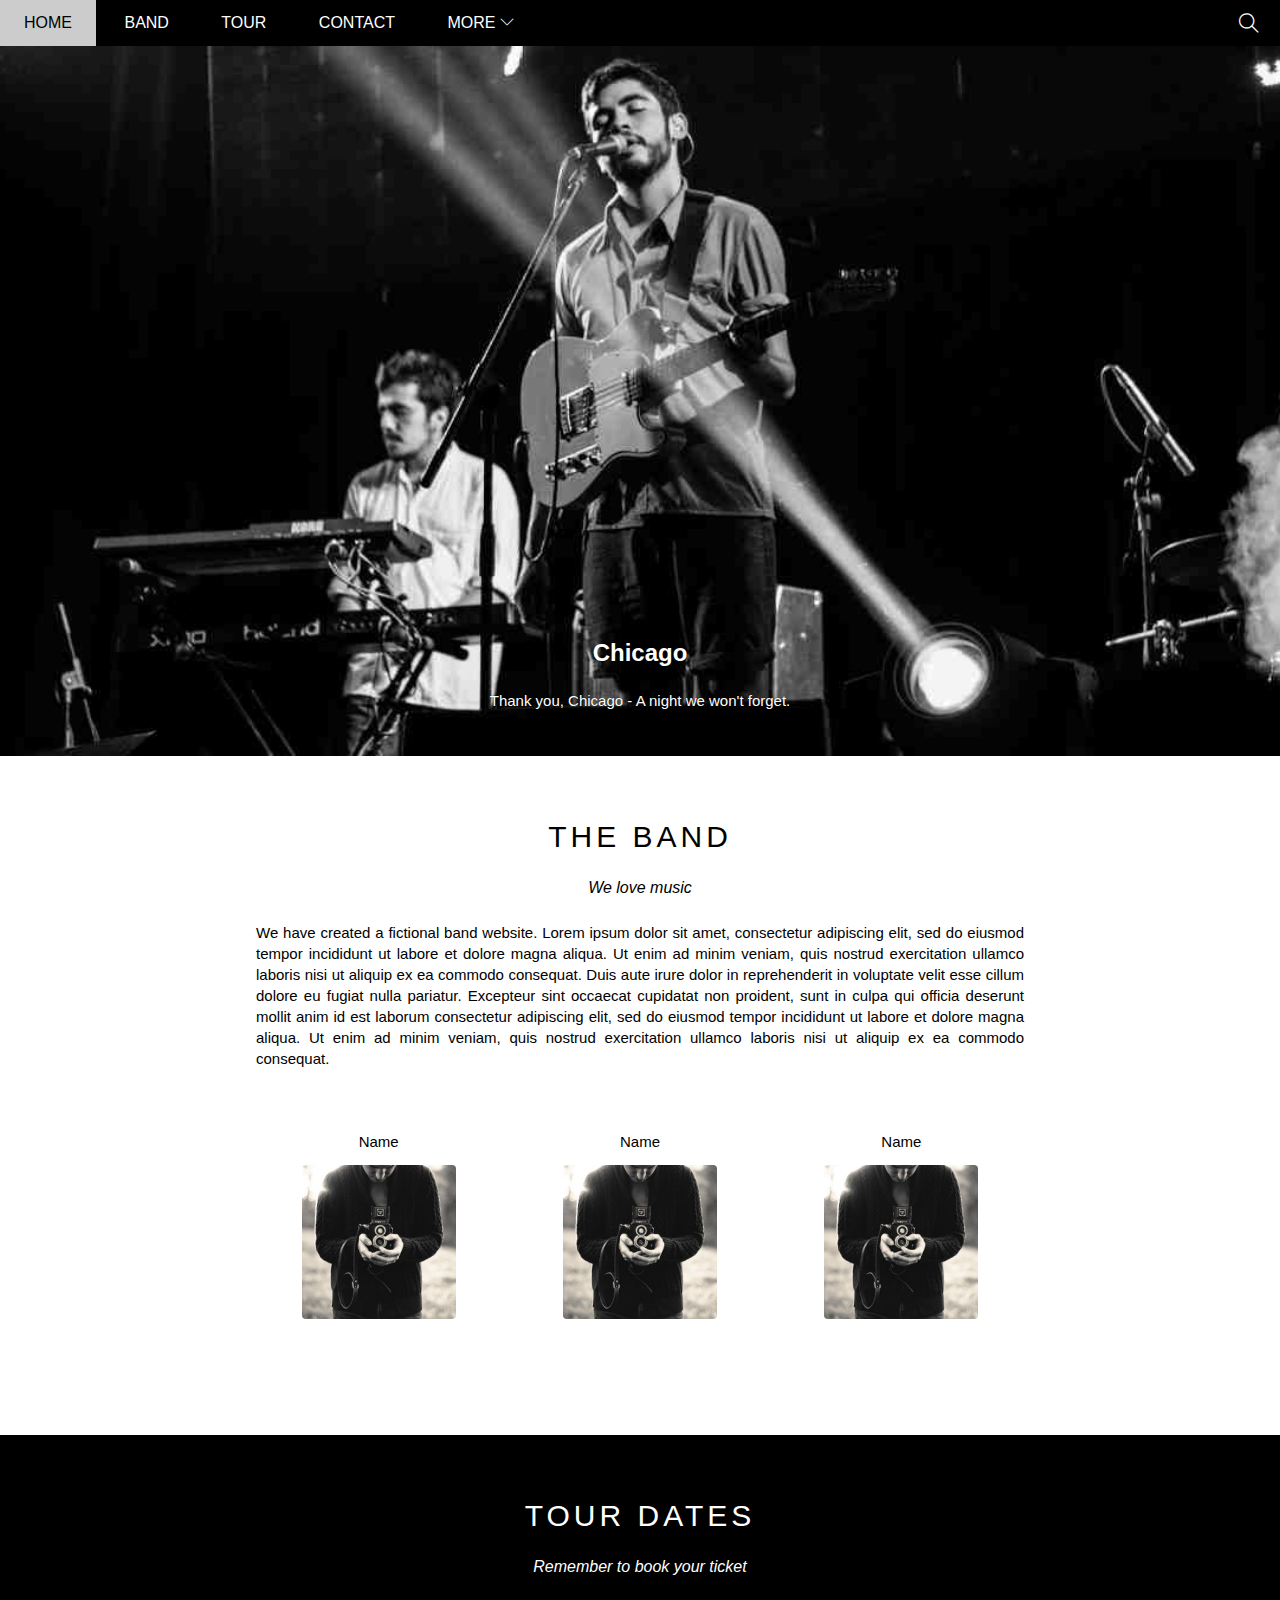
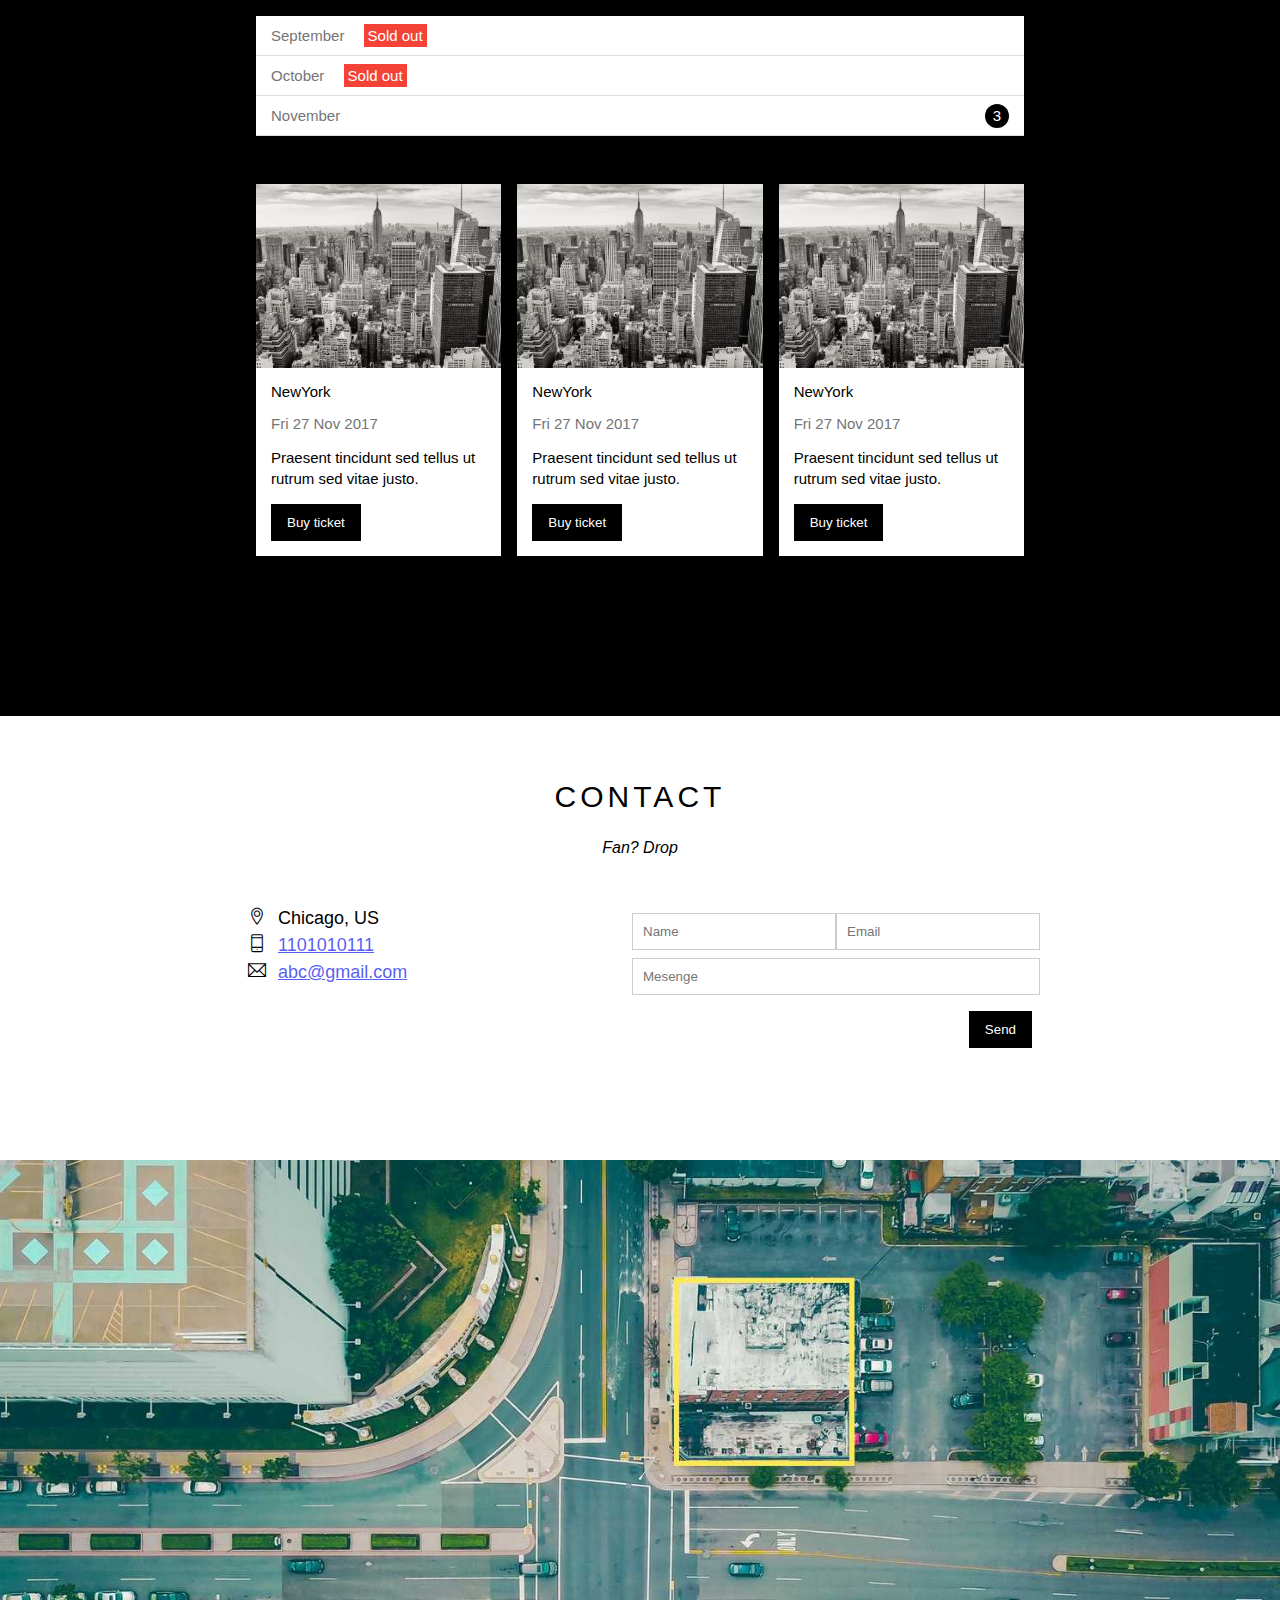
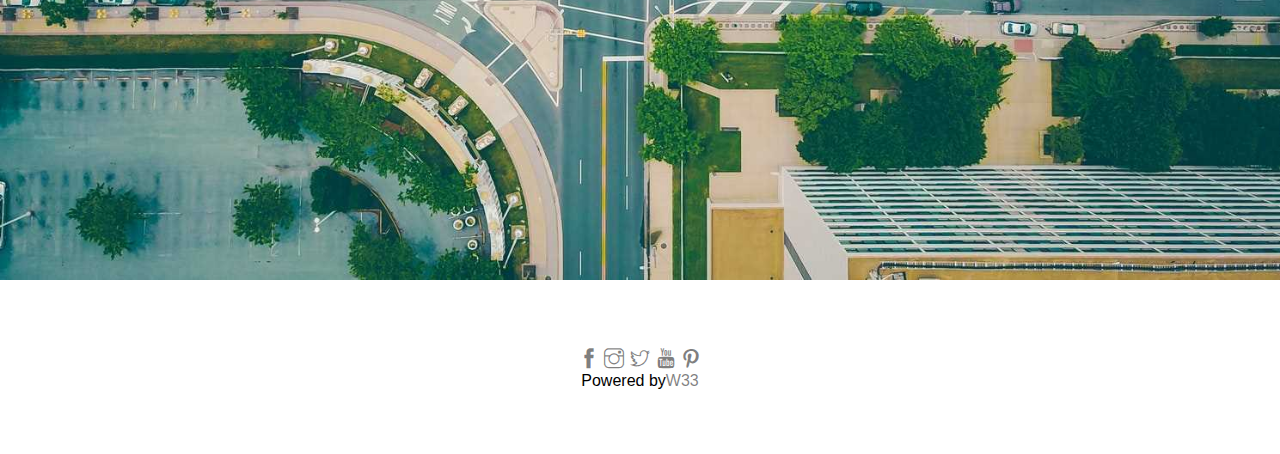
<file: index.html>
<!DOCTYPE html>
<html lang="en">
<head>
    <meta charset="UTF-8">
    <meta http-equiv="X-UA-Compatible" content="IE=edge">
    <meta name="viewport" content="width=device-width, initial-scale=1.0">
    <title>THE BAND</title>
    <link rel="stylesheet" href="./assets/css/styles.css">
    <link rel="stylesheet" href="./assets/css/responsive.css">
    <link rel="stylesheet" href="./assets/font/themify-icons/themify-icons.css">
    
</head>
<body>
    <div id="main">
        <div id="header">
            <!-- Begin: nav -->
            <ul id="nav">
                <li><a href="#">Home</a></li>
                <li><a href="#band">Band</a></li>
                <li><a href="#tour">Tour</a></li>
                <li><a href="#contact">Contact</a></li>
                <li>
                    <a href="#">
                        More
                        <i class="nav-arrow-down ti-angle-down"></i>
                    </a>
                    <ul class="subnav">
                        <li><a href="">Merchandise</a></li>
                        <li><a href="">Extras</a></li>
                        <li><a href="">Media</a></li>
                    </ul>
                </li>
            </ul>
            <!-- End: nav -->
            <div id="mobile-menu" class="mobile-menu-btn">
                <i class="menu-icon ti-menu"></i>
            </div>
            <!-- Begin: Search -->
            
            <div class="search-btn">
                <i class="search-icon ti-search"></i>
            </div>
            
            <!-- End: Search -->

        </div>

        <div id="slider">
            <div class="text-content">
                <h2 class="text-heading">Chicago</h2>
                <div class="text-description">Thank you, Chicago - A night we won't forget.</div>
            </div>
           
        </div>

        <div id="content">
            <!-- About section -->
            <div id="band" class="content-section">
                <h2 class="section-heading">THE BAND</h2>
                <p class="section-sub-heading">We love music</p>
                <p class="about-text">
                    We have created a fictional band website. Lorem ipsum dolor sit amet, consectetur adipiscing elit, sed do eiusmod tempor incididunt ut labore et dolore magna aliqua. Ut enim ad minim veniam, quis nostrud exercitation ullamco laboris nisi ut aliquip ex ea commodo consequat. Duis aute irure dolor in reprehenderit in voluptate velit esse cillum dolore eu fugiat nulla pariatur. Excepteur sint occaecat cupidatat non proident, sunt in culpa qui officia deserunt mollit anim id est laborum consectetur adipiscing elit, sed do eiusmod tempor incididunt ut labore et dolore magna aliqua. Ut enim ad minim veniam, quis nostrud exercitation ullamco laboris nisi ut aliquip ex ea commodo consequat.
                </p>
                <div class="row member-list">
                    <div class="col col-third s-col-full mt-32 text-center">
                        <p class="member-name">Name</p>
                        <img src="./assets/img/bandmember.jpg" alt="Name" class="member-img">
                    </div>
                    <div class="col col-third s-col-full mt-32 text-center">
                        <p class="member-name">Name</p>
                        <img src="./assets/img/bandmember.jpg" alt="Name" class="member-img">
                    </div>
                    <div class="col col-third s-col-full mt-32 text-center">
                        <p class="member-name">Name</p>
                        <img src="./assets/img/bandmember.jpg" alt="Name" class="member-img">
                    </div>
                    <div class="clear"></div>
                </div>
            </div>

            <!-- Tour section -->
            <div id="tour" class="tour-section">
                <div class="content-section">
                    <h2 class="section-heading text-white">TOUR DATES</h2>
                    <p class="section-sub-heading text-white">Remember to book your ticket</p>
                    
                    <ul class="tickets-list">
                        <li>September <span class="sold-out">Sold out</span></li>
                        <li>October <span class="sold-out">Sold out</span></li>
                        <li>November <span class="quantity">3</span></li>
                    </ul>

                    <div class="row place-list">
                        <div class="col col-third s-col-full mt-16">
                            <img src="/assets/img/place/newyork.jpg" alt="NewYork" class="place-img">
                            <div class="place-body">
                                <h3 class="place-heading">NewYork</h3>
                                <p class="place-time">Fri 27 Nov 2017</p>
                                <p class="place-desc">Praesent tincidunt sed tellus ut rutrum sed vitae justo.</p>
                                <button class="btn js-buy-ticket s-full-width">Buy ticket</button> 
                            </div>
                        </div>
                        <div class="col col-third s-col-full mt-16">
                            <img src="/assets/img/place/newyork.jpg" alt="NewYork" class="place-img">
                            <div class="place-body">
                                <h3 class="place-heading">NewYork</h3>
                                <p class="place-time">Fri 27 Nov 2017</p>
                                <p class="place-desc">Praesent tincidunt sed tellus ut rutrum sed vitae justo.</p>
                                <button class="btn js-buy-ticket s-full-width">Buy ticket</button>
                            </div>
                        </div>
                        <div class="col col-third s-col-full mt-16">
                            <img src="/assets/img/place/newyork.jpg" alt="NewYork" class="place-img">
                            <div class="place-body">
                                <h3 class="place-heading">NewYork</h3>
                                <p class="place-time">Fri 27 Nov 2017</p>
                                <p class="place-desc">Praesent tincidunt sed tellus ut rutrum sed vitae justo.</p>
                                <button class="btn js-buy-ticket s-full-width">Buy ticket</button>
                            </div>
                        </div>
                        <div class="clear"></div>
                    </div>
                </div>
            </div>

            <!-- Contact section -->
            <div id="contact" class="content-section">
                <h2 class="section-heading">CONTACT</h2>
                <p class="section-sub-heading">Fan? Drop</p>
                
                <div class="row contact-content">
                    <div class="col col-half s-col-full contact-info">
                        <p><i class="ti-location-pin"></i>Chicago, US</p>
                        <p><i class="ti-mobile"></i><a href="tel:1101010111">1101010111</a></p>
                        <p><i class="ti-email"></i><a href="mailto:abc@gmail.com">abc@gmail.com</a></p>
                    </div>
                    <div class="col col-half contact-form">
                        <form action="">
                            <div class="row mt-8">
                                <div class="col col-half s-col-full">
                                    <input type="text" placeholder="Name" id="" required class="form-control">
                                </div>
                                <div class="col col-half s-mt-8 s-col-full">
                                    <input type="email" placeholder="Email" id="" required class="form-control">
                                </div>
                               
                            </div>
                            <div class="row mt-8">
                                <div class="col col-full">
                                    <input type="text" placeholder="Mesenge" id="" required class="form-control">
                                </div>
                            </div>
                            <input class="btn bull-right mt-16 s-full-width" type="submit" value="Send">
                        </form>
                    </div>
                    
                </div>
            </div>
        </div>
        
        <!-- End contact -->
        <div class="map-section">
            <img src="./assets/img/map.jpg" alt="map">
        </div>
        <div id="footer">
            <div class="social-list">
                <a href=""><i class="ti-facebook"></i></a>
                <a href=""><i class="ti-instagram"></i></a>
                <a href=""><i class="ti-twitter"></i></a>
                <a href=""><i class="ti-youtube"></i></a>
                <a href=""><i class="ti-pinterest"></i></a>
            </div>
            <p class="copyright">Powered by<a>W33</a></p>
        </div>
    </div>
    
    
    <div class="modal js-modal">
        <div class="modal-container">
            <div class="modal-close js-modal-close">
                <i class="ti-close"></i>
            </div>

            <header class="modal-header">
                <i class="ti-bag"></i>
                Tickets
            </header>
            
            <div class="modal-body">
                <label for="ticket-quantity" class="modal-label">
                    <i class="ti-shopping-cart"></i>
                    Tickets, $15 per person
                </label>
                <input id="email-quantity" type="text" class="modal-input" placeholder="How many?">

                <label for="email" class="modal-label">
                    <i class="ti-user"></i>
                    Send to
                </label>
                <input id="email" type="email" class="modal-input" placeholder="Enter email.....">
                
                <button id="buy-tickets">
                    Pay<i class="ti-check"></i>
                </button>
            </div>
            <footer class="modal-footer">
                <p class="modal-help">
                    Need <a href="">help?</a>
                </p>
            </footer>
        </div>
    </div>
    <script>
        const buyBtns = document.querySelectorAll('.js-buy-ticket');
        const modal = document.querySelector('.js-modal');
        const modalClose= document.querySelector('.js-modal-close');

        //Hàm hiển thị modal mua vé(thêm class modal vào open)
        function showBuyTickets(){
            modal.classList.add('open');
        }

        //Hàm ẩn modal mua vé(gỡ bỏ class open của modal)
        function hideBuyTickets(){
            modal.classList.remove('close');
        }

        //Lặp qua từng thẻ button và nghe hành vi click
        for(const buyBtn of buyBtns){
            buyBtn.addEventListener('click', showBuyTickets);
        }

        //Nghe hành vi click vào button Close
        modalClose.addEventListener('click', hideBuyTickets);
    </script>

    <script>
        var header = document.getElementById('header');
        var mobileMenu = document.getElementById('mobile-menu');
        var headerHeight = header.clientHeight;
        
        // Đóng/mở mobile menu
        mobileMenu.onclick=function(){
            var isClosed = header.clientHeight === headerHeight;
            if(isClosed){
                header.style.height ='auto';
            }else{
                header.style.height =null;
            }
        }
        //Tự động đóng khi chọn menu
        var menuItems = document.querySelectorAll('#nav li[href*="*"]');
        for(var i = 0;i<menuItems.length;i++){
            var menuItem = menuItems[i];

            menuItem.onclick =function(event){
                var isParentMenu= this.nextElementSibling && menuItem.nextElementSibling.classList.contains('subnav');
                if(isParentMenu){
                    event.preventDefault();
                }else{
                    header.style.height =null;
                }
            }
        }
    </script>
</body>
</html>
</file>
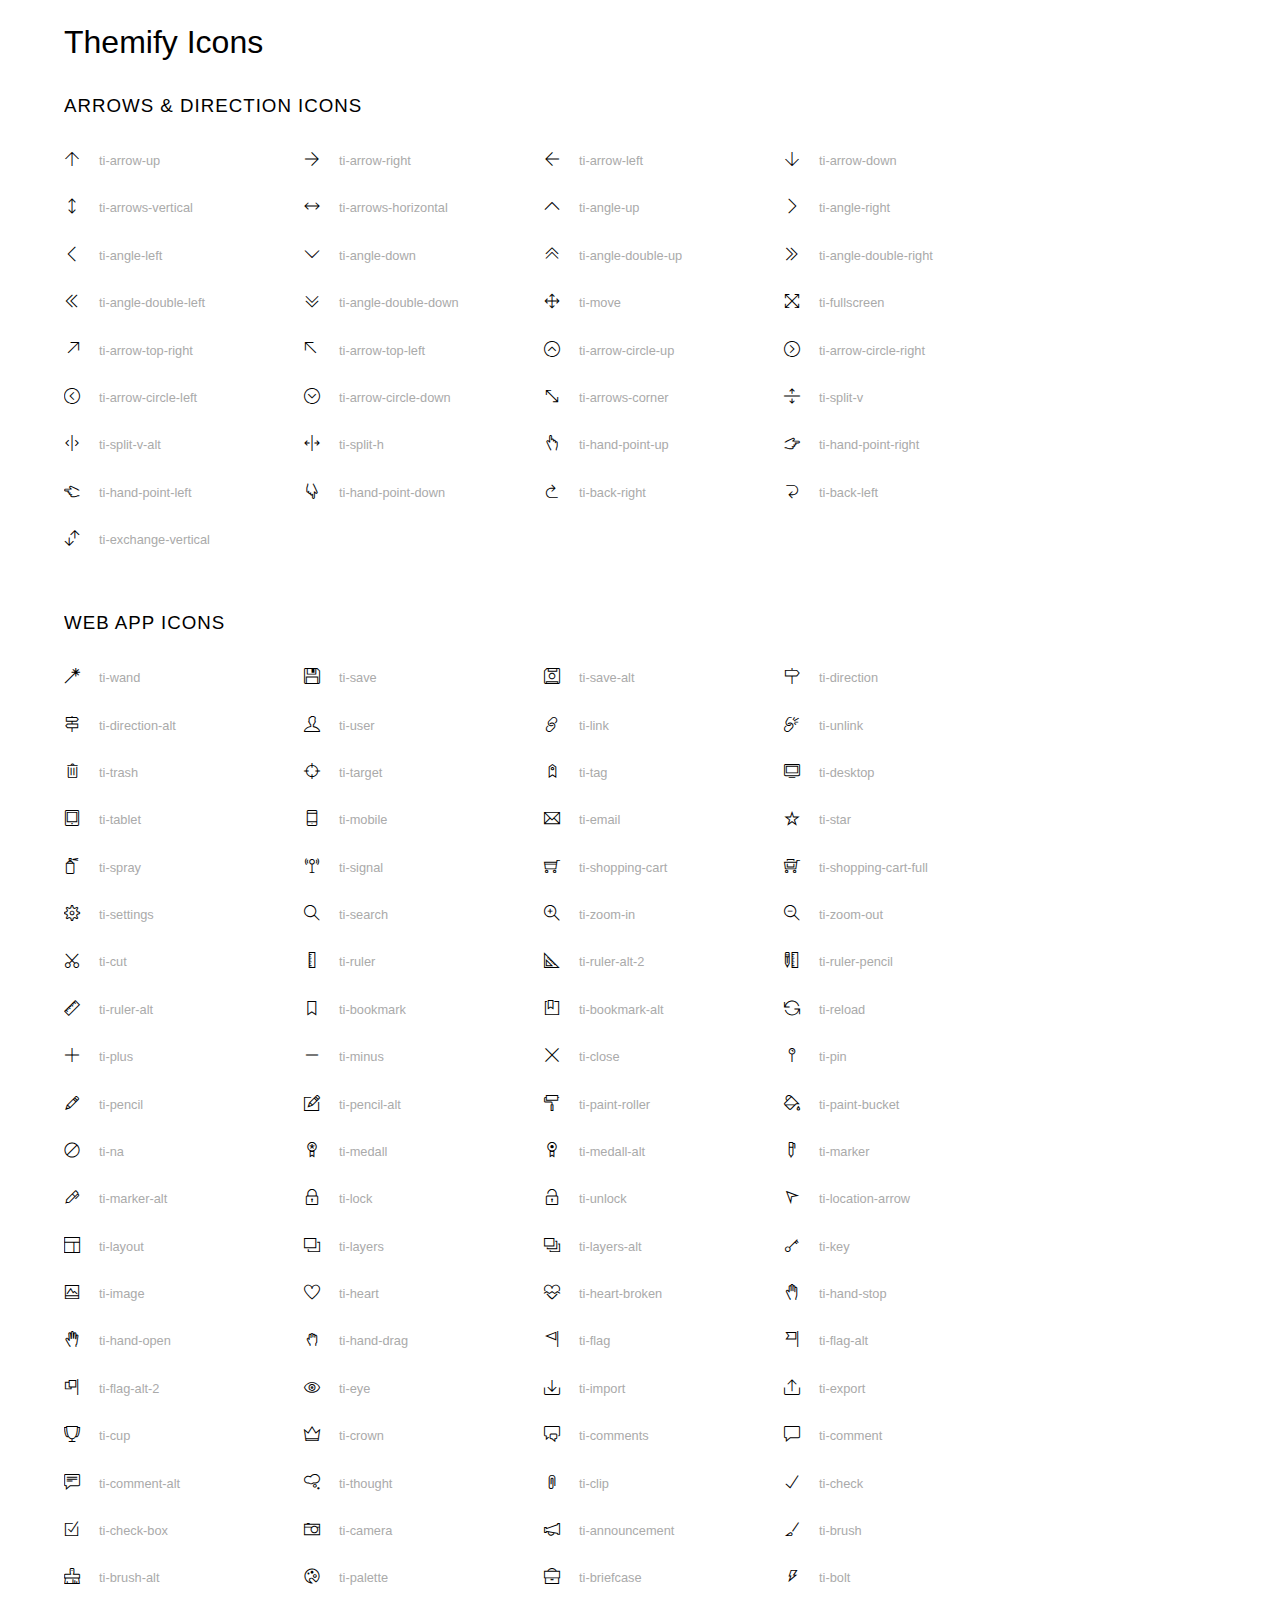
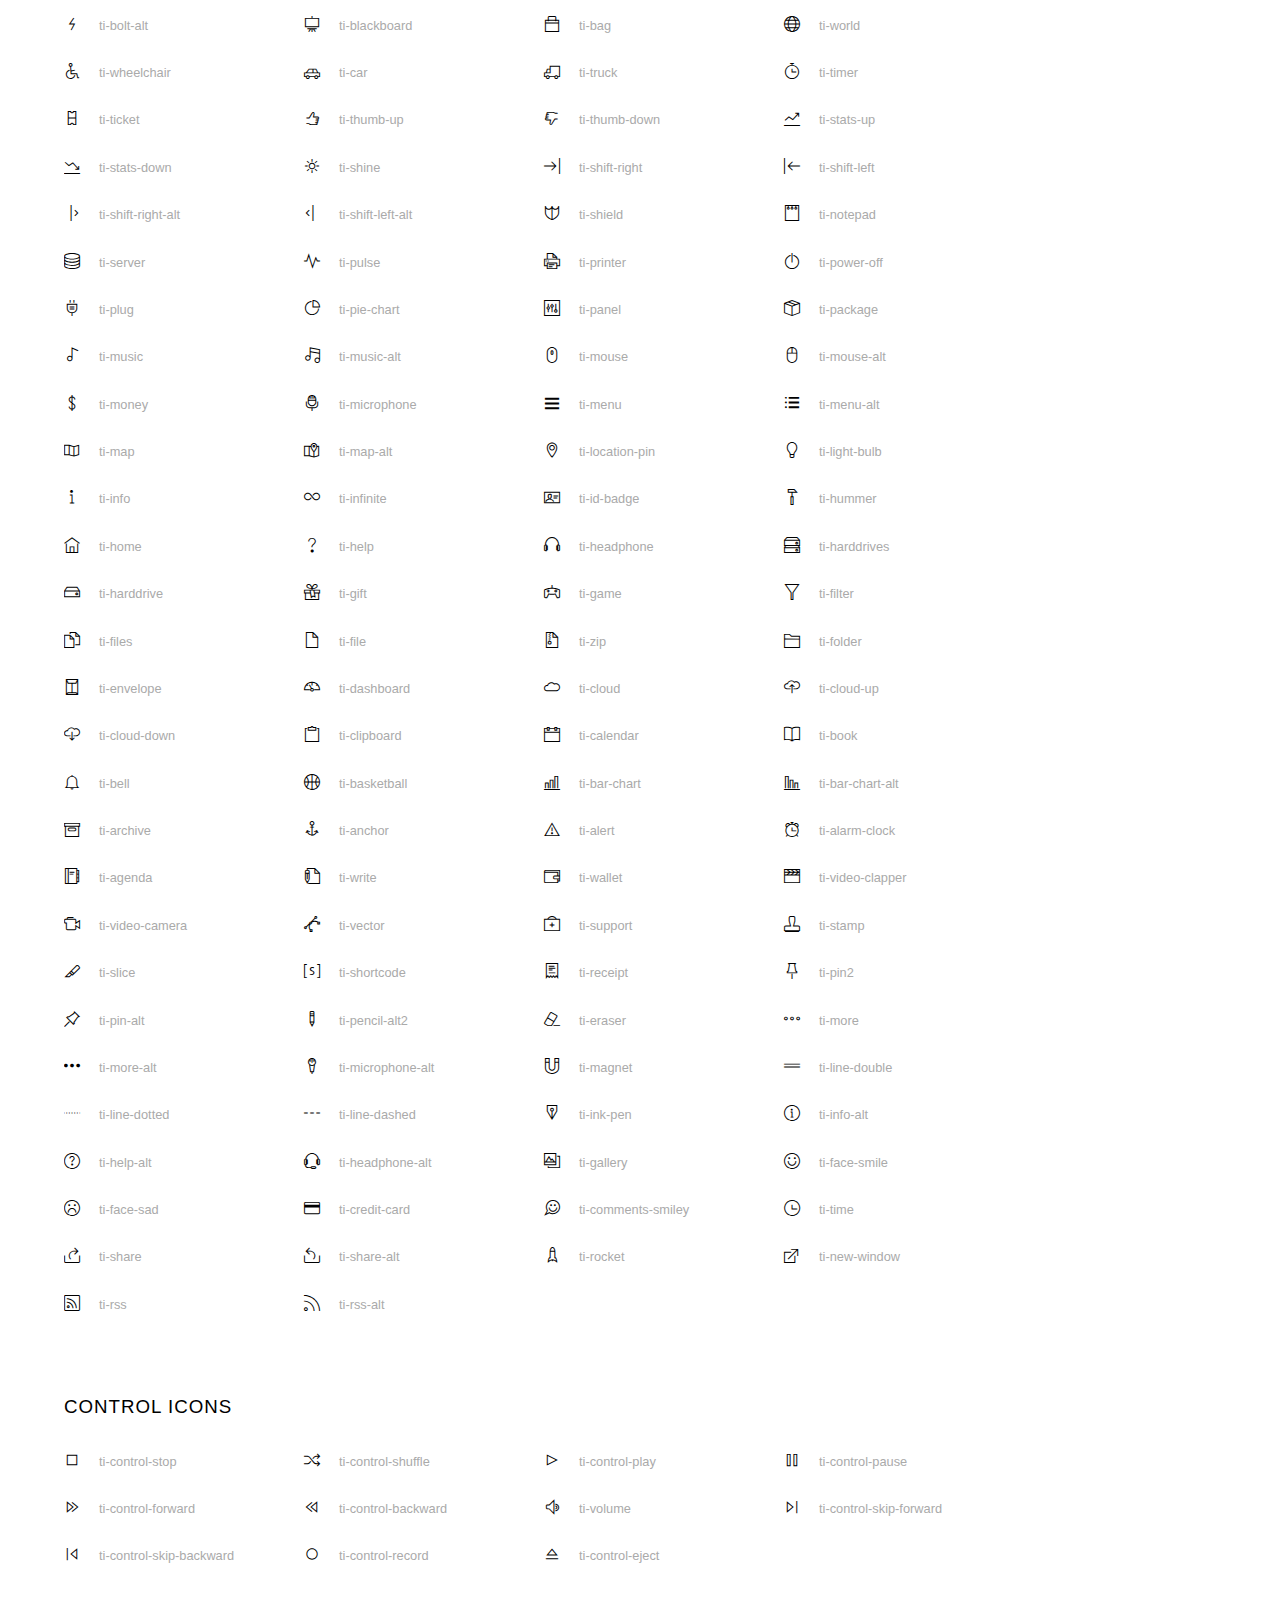
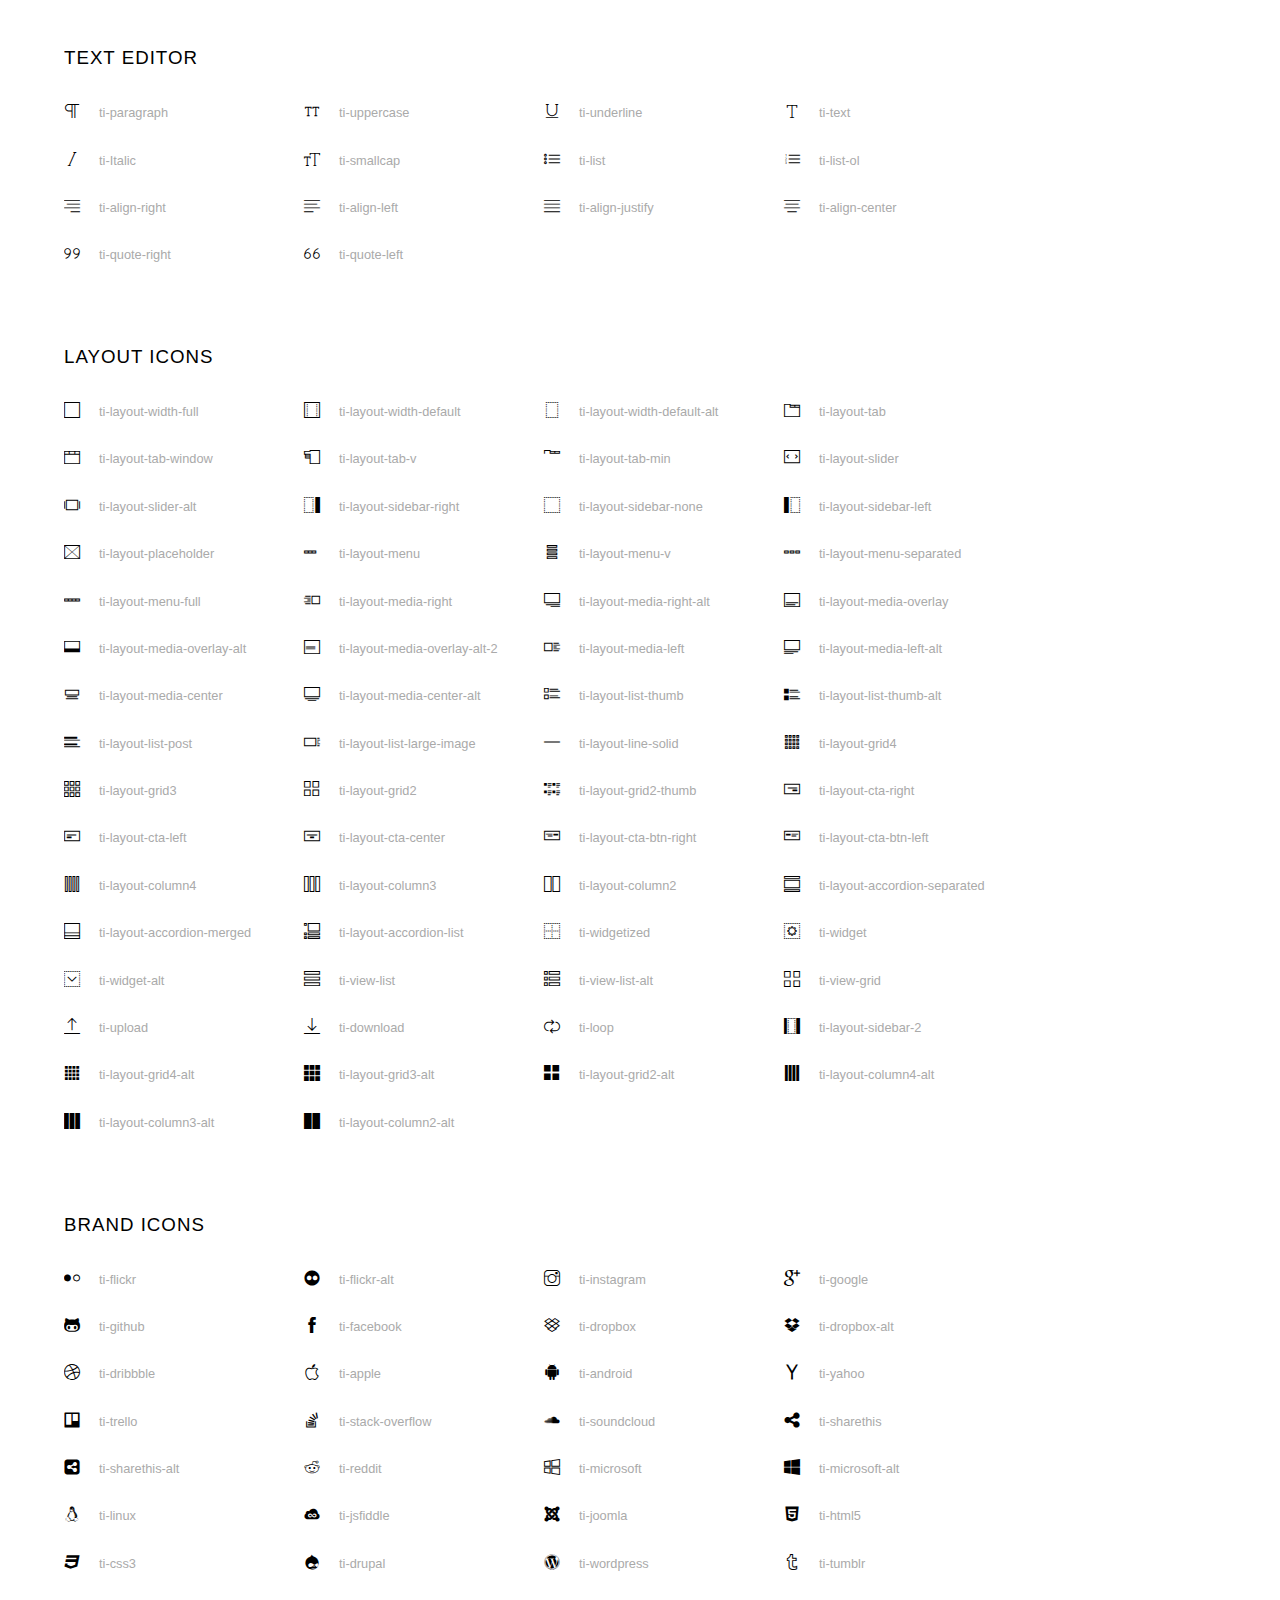
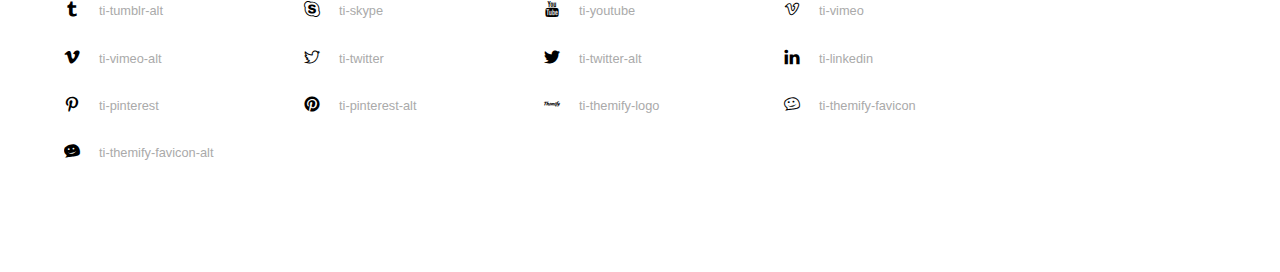
<file: assets/font/themify-icons/index.html>
<!doctype html>
<html>
<head>
	<meta charset="utf-8">
	<title>Themify Icon Font</title>
	<meta name="viewport" content="width=device-width">
	<link rel="stylesheet" href="demo-files/demo.css">
	<link rel="stylesheet" href="themify-icons.css">
	<!--[if lt IE 8]><!-->
	<link rel="stylesheet" href="ie7/ie7.css">
	<!--<![endif]-->
</head>
<body>
	<h1>Themify Icons</h1>

	<div class="icon-section">

		<div class="icon-section">
			<h3>Arrows &amp; Direction Icons </h3>

			<div class="icon-container">
				<span class="ti-arrow-up"></span><span class="icon-name"> ti-arrow-up</span>
			</div>
			<div class="icon-container">
				<span class="ti-arrow-right"></span><span class="icon-name"> ti-arrow-right</span>
			</div>
			<div class="icon-container">
				<span class="ti-arrow-left"></span><span class="icon-name"> ti-arrow-left</span>
			</div>
			<div class="icon-container">
				<span class="ti-arrow-down"></span><span class="icon-name"> ti-arrow-down</span>
			</div>
			<div class="icon-container">
				<span class="ti-arrows-vertical"></span><span class="icon-name"> ti-arrows-vertical</span>
			</div>
			<div class="icon-container">
				<span class="ti-arrows-horizontal"></span><span class="icon-name"> ti-arrows-horizontal</span>
			</div>
			<div class="icon-container">
				<span class="ti-angle-up"></span><span class="icon-name"> ti-angle-up</span>
			</div>
			<div class="icon-container">
				<span class="ti-angle-right"></span><span class="icon-name"> ti-angle-right</span>
			</div>
			<div class="icon-container">
				<span class="ti-angle-left"></span><span class="icon-name"> ti-angle-left</span>
			</div>
			<div class="icon-container">
				<span class="ti-angle-down"></span><span class="icon-name"> ti-angle-down</span>
			</div>	
			<div class="icon-container">
				<span class="ti-angle-double-up"></span><span class="icon-name"> ti-angle-double-up</span>
			</div>
			<div class="icon-container">
				<span class="ti-angle-double-right"></span><span class="icon-name"> ti-angle-double-right</span>
			</div>
			<div class="icon-container">
				<span class="ti-angle-double-left"></span><span class="icon-name"> ti-angle-double-left</span>
			</div>
			<div class="icon-container">
				<span class="ti-angle-double-down"></span><span class="icon-name"> ti-angle-double-down</span>
			</div>					
			<div class="icon-container">
				<span class="ti-move"></span><span class="icon-name"> ti-move</span>
			</div>
			<div class="icon-container">
				<span class="ti-fullscreen"></span><span class="icon-name"> ti-fullscreen</span>
			</div>
			<div class="icon-container">
				<span class="ti-arrow-top-right"></span><span class="icon-name"> ti-arrow-top-right</span>
			</div>
			<div class="icon-container">
				<span class="ti-arrow-top-left"></span><span class="icon-name"> ti-arrow-top-left</span>
			</div>
			<div class="icon-container">
				<span class="ti-arrow-circle-up"></span><span class="icon-name"> ti-arrow-circle-up</span>
			</div>
			<div class="icon-container">
				<span class="ti-arrow-circle-right"></span><span class="icon-name"> ti-arrow-circle-right</span>
			</div>
			<div class="icon-container">
				<span class="ti-arrow-circle-left"></span><span class="icon-name"> ti-arrow-circle-left</span>
			</div>
			<div class="icon-container">
				<span class="ti-arrow-circle-down"></span><span class="icon-name"> ti-arrow-circle-down</span>
			</div>
			<div class="icon-container">
				<span class="ti-arrows-corner"></span><span class="icon-name"> ti-arrows-corner</span>
			</div>
			<div class="icon-container">
				<span class="ti-split-v"></span><span class="icon-name"> ti-split-v</span>
			</div>

			<div class="icon-container">
				<span class="ti-split-v-alt"></span><span class="icon-name"> ti-split-v-alt</span>
			</div>
			<div class="icon-container">
				<span class="ti-split-h"></span><span class="icon-name"> ti-split-h</span>
			</div>
			<div class="icon-container">
				<span class="ti-hand-point-up"></span><span class="icon-name"> ti-hand-point-up</span>
			</div>
			<div class="icon-container">
				<span class="ti-hand-point-right"></span><span class="icon-name"> ti-hand-point-right</span>
			</div>
			<div class="icon-container">
				<span class="ti-hand-point-left"></span><span class="icon-name"> ti-hand-point-left</span>
			</div>
			<div class="icon-container">
				<span class="ti-hand-point-down"></span><span class="icon-name"> ti-hand-point-down</span>
			</div>
			<div class="icon-container">
				<span class="ti-back-right"></span><span class="icon-name"> ti-back-right</span>
			</div>
			<div class="icon-container">
				<span class="ti-back-left"></span><span class="icon-name"> ti-back-left</span>
			</div>
			<div class="icon-container">
				<span class="ti-exchange-vertical"></span><span class="icon-name"> ti-exchange-vertical</span>
			</div>

		</div> <!-- Arrows Icons -->



		<h3>Web App Icons</h3>
		
		<div class="icon-section">

			<div class="icon-container">
				<span class="ti-wand"></span><span class="icon-name"> ti-wand</span>
			</div>
			<div class="icon-container">
				<span class="ti-save"></span><span class="icon-name"> ti-save</span>
			</div>
			<div class="icon-container">
				<span class="ti-save-alt"></span><span class="icon-name"> ti-save-alt</span>
			</div>

			<div class="icon-container">
				<span class="ti-direction"></span><span class="icon-name"> ti-direction</span>
			</div>
			<div class="icon-container">
				<span class="ti-direction-alt"></span><span class="icon-name"> ti-direction-alt</span>
			</div>
			<div class="icon-container">
				<span class="ti-user"></span><span class="icon-name"> ti-user</span>
			</div>
			<div class="icon-container">
				<span class="ti-link"></span><span class="icon-name"> ti-link</span>
			</div>
			<div class="icon-container">
				<span class="ti-unlink"></span><span class="icon-name"> ti-unlink</span>
			</div>
			<div class="icon-container">
				<span class="ti-trash"></span><span class="icon-name"> ti-trash</span>
			</div>
			<div class="icon-container">
				<span class="ti-target"></span><span class="icon-name"> ti-target</span>
			</div>
			<div class="icon-container">
				<span class="ti-tag"></span><span class="icon-name"> ti-tag</span>
			</div>
			<div class="icon-container">
				<span class="ti-desktop"></span><span class="icon-name"> ti-desktop</span>
			</div>
			<div class="icon-container">
				<span class="ti-tablet"></span><span class="icon-name"> ti-tablet</span>
			</div>
			<div class="icon-container">
				<span class="ti-mobile"></span><span class="icon-name"> ti-mobile</span>
			</div>
			<div class="icon-container">
				<span class="ti-email"></span><span class="icon-name"> ti-email</span>
			</div>	
			<div class="icon-container">
				<span class="ti-star"></span><span class="icon-name"> ti-star</span>
			</div>
			<div class="icon-container">
				<span class="ti-spray"></span><span class="icon-name"> ti-spray</span>
			</div>
			<div class="icon-container">
				<span class="ti-signal"></span><span class="icon-name"> ti-signal</span>
			</div>
			<div class="icon-container">
				<span class="ti-shopping-cart"></span><span class="icon-name"> ti-shopping-cart</span>
			</div>
			<div class="icon-container">
				<span class="ti-shopping-cart-full"></span><span class="icon-name"> ti-shopping-cart-full</span>
			</div>
			<div class="icon-container">
				<span class="ti-settings"></span><span class="icon-name"> ti-settings</span>
			</div>
			<div class="icon-container">
				<span class="ti-search"></span><span class="icon-name"> ti-search</span>
			</div>
			<div class="icon-container">
				<span class="ti-zoom-in"></span><span class="icon-name"> ti-zoom-in</span>
			</div>
			<div class="icon-container">
				<span class="ti-zoom-out"></span><span class="icon-name"> ti-zoom-out</span>
			</div>
			<div class="icon-container">
				<span class="ti-cut"></span><span class="icon-name"> ti-cut</span>
			</div>
			<div class="icon-container">
				<span class="ti-ruler"></span><span class="icon-name"> ti-ruler</span>
			</div>
			<div class="icon-container">
				<span class="ti-ruler-alt-2"></span><span class="icon-name"> ti-ruler-alt-2</span>
			</div>			
			<div class="icon-container">
				<span class="ti-ruler-pencil"></span><span class="icon-name"> ti-ruler-pencil</span>
			</div>
			<div class="icon-container">
				<span class="ti-ruler-alt"></span><span class="icon-name"> ti-ruler-alt</span>
			</div>
			<div class="icon-container">
				<span class="ti-bookmark"></span><span class="icon-name"> ti-bookmark</span>
			</div>
			<div class="icon-container">
				<span class="ti-bookmark-alt"></span><span class="icon-name"> ti-bookmark-alt</span>
			</div>
			<div class="icon-container">
				<span class="ti-reload"></span><span class="icon-name"> ti-reload</span>
			</div>
			<div class="icon-container">
				<span class="ti-plus"></span><span class="icon-name"> ti-plus</span>
			</div>
			<div class="icon-container">
				<span class="ti-minus"></span><span class="icon-name"> ti-minus</span>
			</div>
			<div class="icon-container">
				<span class="ti-close"></span><span class="icon-name"> ti-close</span>
			</div>			
			<div class="icon-container">
				<span class="ti-pin"></span><span class="icon-name"> ti-pin</span>
			</div>
			<div class="icon-container">
				<span class="ti-pencil"></span><span class="icon-name"> ti-pencil</span>
			</div>
					
		  	<div class="icon-container">
				<span class="ti-pencil-alt"></span><span class="icon-name"> ti-pencil-alt</span>
			</div>
			<div class="icon-container">
				<span class="ti-paint-roller"></span><span class="icon-name"> ti-paint-roller</span>
			</div>
			<div class="icon-container">
				<span class="ti-paint-bucket"></span><span class="icon-name"> ti-paint-bucket</span>
			</div>
			<div class="icon-container">
				<span class="ti-na"></span><span class="icon-name"> ti-na</span>
			</div>
			<div class="icon-container">
				<span class="ti-medall"></span><span class="icon-name"> ti-medall</span>
			</div>
			<div class="icon-container">
				<span class="ti-medall-alt"></span><span class="icon-name"> ti-medall-alt</span>
			</div>
			<div class="icon-container">
				<span class="ti-marker"></span><span class="icon-name"> ti-marker</span>
			</div>
			<div class="icon-container">
				<span class="ti-marker-alt"></span><span class="icon-name"> ti-marker-alt</span>
			</div>

			<div class="icon-container">
				<span class="ti-lock"></span><span class="icon-name"> ti-lock</span>
			</div>
			<div class="icon-container">
				<span class="ti-unlock"></span><span class="icon-name"> ti-unlock</span>
			</div>
			<div class="icon-container">
				<span class="ti-location-arrow"></span><span class="icon-name"> ti-location-arrow</span>
			</div>
			<div class="icon-container">
				<span class="ti-layout"></span><span class="icon-name"> ti-layout</span>
			</div>
			<div class="icon-container">
				<span class="ti-layers"></span><span class="icon-name"> ti-layers</span>
			</div>
			<div class="icon-container">
				<span class="ti-layers-alt"></span><span class="icon-name"> ti-layers-alt</span>
			</div>
			<div class="icon-container">
				<span class="ti-key"></span><span class="icon-name"> ti-key</span>
			</div>
			<div class="icon-container">
				<span class="ti-image"></span><span class="icon-name"> ti-image</span>
			</div>
			<div class="icon-container">
				<span class="ti-heart"></span><span class="icon-name"> ti-heart</span>
			</div>
			<div class="icon-container">
				<span class="ti-heart-broken"></span><span class="icon-name"> ti-heart-broken</span>
			</div>
			<div class="icon-container">
				<span class="ti-hand-stop"></span><span class="icon-name"> ti-hand-stop</span>
			</div>
			<div class="icon-container">
				<span class="ti-hand-open"></span><span class="icon-name"> ti-hand-open</span>
			</div>
			<div class="icon-container">
				<span class="ti-hand-drag"></span><span class="icon-name"> ti-hand-drag</span>
			</div>
			<div class="icon-container">
				<span class="ti-flag"></span><span class="icon-name"> ti-flag</span>
			</div>
			<div class="icon-container">
				<span class="ti-flag-alt"></span><span class="icon-name"> ti-flag-alt</span>
			</div>
			<div class="icon-container">
				<span class="ti-flag-alt-2"></span><span class="icon-name"> ti-flag-alt-2</span>
			</div>
			<div class="icon-container">
				<span class="ti-eye"></span><span class="icon-name"> ti-eye</span>
			</div>
			<div class="icon-container">
				<span class="ti-import"></span><span class="icon-name"> ti-import</span>
			</div>			
			<div class="icon-container">
				<span class="ti-export"></span><span class="icon-name"> ti-export</span>
			</div>
			<div class="icon-container">
				<span class="ti-cup"></span><span class="icon-name"> ti-cup</span>
			</div>
			<div class="icon-container">
				<span class="ti-crown"></span><span class="icon-name"> ti-crown</span>
			</div>
			<div class="icon-container">
				<span class="ti-comments"></span><span class="icon-name"> ti-comments</span>
			</div>
			<div class="icon-container">
				<span class="ti-comment"></span><span class="icon-name"> ti-comment</span>
			</div>
			<div class="icon-container">
				<span class="ti-comment-alt"></span><span class="icon-name"> ti-comment-alt</span>
			</div>
			<div class="icon-container">
				<span class="ti-thought"></span><span class="icon-name"> ti-thought</span>
			</div>			
			<div class="icon-container">
				<span class="ti-clip"></span><span class="icon-name"> ti-clip</span>
			</div>

			<div class="icon-container">
				<span class="ti-check"></span><span class="icon-name"> ti-check</span>
			</div>
			<div class="icon-container">
				<span class="ti-check-box"></span><span class="icon-name"> ti-check-box</span>
			</div>
			<div class="icon-container">
				<span class="ti-camera"></span><span class="icon-name"> ti-camera</span>
			</div>
			<div class="icon-container">
				<span class="ti-announcement"></span><span class="icon-name"> ti-announcement</span>
			</div>
			<div class="icon-container">
				<span class="ti-brush"></span><span class="icon-name"> ti-brush</span>
			</div>
			<div class="icon-container">
				<span class="ti-brush-alt"></span><span class="icon-name"> ti-brush-alt</span>
			</div>
			<div class="icon-container">
				<span class="ti-palette"></span><span class="icon-name"> ti-palette</span>
			</div>			
			<div class="icon-container">
				<span class="ti-briefcase"></span><span class="icon-name"> ti-briefcase</span>
			</div>
			<div class="icon-container">
				<span class="ti-bolt"></span><span class="icon-name"> ti-bolt</span>
			</div>
			<div class="icon-container">
				<span class="ti-bolt-alt"></span><span class="icon-name"> ti-bolt-alt</span>
			</div>
			<div class="icon-container">
				<span class="ti-blackboard"></span><span class="icon-name"> ti-blackboard</span>
			</div>
			<div class="icon-container">
				<span class="ti-bag"></span><span class="icon-name"> ti-bag</span>
			</div>
			<div class="icon-container">
				<span class="ti-world"></span><span class="icon-name"> ti-world</span>
			</div>
			<div class="icon-container">
				<span class="ti-wheelchair"></span><span class="icon-name"> ti-wheelchair</span>
			</div>
			<div class="icon-container">
				<span class="ti-car"></span><span class="icon-name"> ti-car</span>
			</div>
			<div class="icon-container">
				<span class="ti-truck"></span><span class="icon-name"> ti-truck</span>
			</div>
			<div class="icon-container">
				<span class="ti-timer"></span><span class="icon-name"> ti-timer</span>
			</div>
			<div class="icon-container">
				<span class="ti-ticket"></span><span class="icon-name"> ti-ticket</span>
			</div>
			<div class="icon-container">
				<span class="ti-thumb-up"></span><span class="icon-name"> ti-thumb-up</span>
			</div>
			<div class="icon-container">
				<span class="ti-thumb-down"></span><span class="icon-name"> ti-thumb-down</span>
			</div>

			<div class="icon-container">
				<span class="ti-stats-up"></span><span class="icon-name"> ti-stats-up</span>
			</div>
			<div class="icon-container">
				<span class="ti-stats-down"></span><span class="icon-name"> ti-stats-down</span>
			</div>
			<div class="icon-container">
				<span class="ti-shine"></span><span class="icon-name"> ti-shine</span>
			</div>
			<div class="icon-container">
				<span class="ti-shift-right"></span><span class="icon-name"> ti-shift-right</span>
			</div>
			<div class="icon-container">
				<span class="ti-shift-left"></span><span class="icon-name"> ti-shift-left</span>
			</div>

			<div class="icon-container">
				<span class="ti-shift-right-alt"></span><span class="icon-name"> ti-shift-right-alt</span>
			</div>
			<div class="icon-container">
				<span class="ti-shift-left-alt"></span><span class="icon-name"> ti-shift-left-alt</span>
			</div>
			<div class="icon-container">
				<span class="ti-shield"></span><span class="icon-name"> ti-shield</span>
			</div>
			<div class="icon-container">
				<span class="ti-notepad"></span><span class="icon-name"> ti-notepad</span>
			</div>
			<div class="icon-container">
				<span class="ti-server"></span><span class="icon-name"> ti-server</span>
			</div>

			<div class="icon-container">
				<span class="ti-pulse"></span><span class="icon-name"> ti-pulse</span>
			</div>
			<div class="icon-container">
				<span class="ti-printer"></span><span class="icon-name"> ti-printer</span>
			</div>
			<div class="icon-container">
				<span class="ti-power-off"></span><span class="icon-name"> ti-power-off</span>
			</div>
			<div class="icon-container">
				<span class="ti-plug"></span><span class="icon-name"> ti-plug</span>
			</div>
			<div class="icon-container">
				<span class="ti-pie-chart"></span><span class="icon-name"> ti-pie-chart</span>
			</div>

			<div class="icon-container">
				<span class="ti-panel"></span><span class="icon-name"> ti-panel</span>
			</div>
			<div class="icon-container">
				<span class="ti-package"></span><span class="icon-name"> ti-package</span>
			</div>
			<div class="icon-container">
				<span class="ti-music"></span><span class="icon-name"> ti-music</span>
			</div>
			<div class="icon-container">
				<span class="ti-music-alt"></span><span class="icon-name"> ti-music-alt</span>
			</div>
			<div class="icon-container">
				<span class="ti-mouse"></span><span class="icon-name"> ti-mouse</span>
			</div>
			<div class="icon-container">
				<span class="ti-mouse-alt"></span><span class="icon-name"> ti-mouse-alt</span>
			</div>
			<div class="icon-container">
				<span class="ti-money"></span><span class="icon-name"> ti-money</span>
			</div>
			<div class="icon-container">
				<span class="ti-microphone"></span><span class="icon-name"> ti-microphone</span>
			</div>
			<div class="icon-container">
				<span class="ti-menu"></span><span class="icon-name"> ti-menu</span>
			</div>
			<div class="icon-container">
				<span class="ti-menu-alt"></span><span class="icon-name"> ti-menu-alt</span>
			</div>
			<div class="icon-container">
				<span class="ti-map"></span><span class="icon-name"> ti-map</span>
			</div>
			<div class="icon-container">
				<span class="ti-map-alt"></span><span class="icon-name"> ti-map-alt</span>
			</div>

			<div class="icon-container">
				<span class="ti-location-pin"></span><span class="icon-name"> ti-location-pin</span>
			</div>

			<div class="icon-container">
				<span class="ti-light-bulb"></span><span class="icon-name"> ti-light-bulb</span>
			</div>
			<div class="icon-container">
				<span class="ti-info"></span><span class="icon-name"> ti-info</span>
			</div>
			<div class="icon-container">
				<span class="ti-infinite"></span><span class="icon-name"> ti-infinite</span>
			</div>
			<div class="icon-container">
				<span class="ti-id-badge"></span><span class="icon-name"> ti-id-badge</span>
			</div>
			<div class="icon-container">
				<span class="ti-hummer"></span><span class="icon-name"> ti-hummer</span>
			</div>
			<div class="icon-container">
				<span class="ti-home"></span><span class="icon-name"> ti-home</span>
			</div>
			<div class="icon-container">
				<span class="ti-help"></span><span class="icon-name"> ti-help</span>
			</div>
			<div class="icon-container">
				<span class="ti-headphone"></span><span class="icon-name"> ti-headphone</span>
			</div>
			<div class="icon-container">
				<span class="ti-harddrives"></span><span class="icon-name"> ti-harddrives</span>
			</div>
			<div class="icon-container">
				<span class="ti-harddrive"></span><span class="icon-name"> ti-harddrive</span>
			</div>
			<div class="icon-container">
				<span class="ti-gift"></span><span class="icon-name"> ti-gift</span>
			</div>
			<div class="icon-container">
				<span class="ti-game"></span><span class="icon-name"> ti-game</span>
			</div>
			<div class="icon-container">
				<span class="ti-filter"></span><span class="icon-name"> ti-filter</span>
			</div>
			<div class="icon-container">
				<span class="ti-files"></span><span class="icon-name"> ti-files</span>
			</div>
			<div class="icon-container">
				<span class="ti-file"></span><span class="icon-name"> ti-file</span>
			</div>
			<div class="icon-container">
				<span class="ti-zip"></span><span class="icon-name"> ti-zip</span>
			</div>
			<div class="icon-container">
				<span class="ti-folder"></span><span class="icon-name"> ti-folder</span>
			</div>			
			<div class="icon-container">
				<span class="ti-envelope"></span><span class="icon-name"> ti-envelope</span>
			</div>


			<div class="icon-container">
				<span class="ti-dashboard"></span><span class="icon-name"> ti-dashboard</span>
			</div>
			<div class="icon-container">
				<span class="ti-cloud"></span><span class="icon-name"> ti-cloud</span>
			</div>
			<div class="icon-container">
				<span class="ti-cloud-up"></span><span class="icon-name"> ti-cloud-up</span>
			</div>
			<div class="icon-container">
				<span class="ti-cloud-down"></span><span class="icon-name"> ti-cloud-down</span>
			</div>
			<div class="icon-container">
				<span class="ti-clipboard"></span><span class="icon-name"> ti-clipboard</span>
			</div>
			<div class="icon-container">
				<span class="ti-calendar"></span><span class="icon-name"> ti-calendar</span>
			</div>
			<div class="icon-container">
				<span class="ti-book"></span><span class="icon-name"> ti-book</span>
			</div>
			<div class="icon-container">
				<span class="ti-bell"></span><span class="icon-name"> ti-bell</span>
			</div>
			<div class="icon-container">
				<span class="ti-basketball"></span><span class="icon-name"> ti-basketball</span>
			</div>
			<div class="icon-container">
				<span class="ti-bar-chart"></span><span class="icon-name"> ti-bar-chart</span>
			</div>
			<div class="icon-container">
				<span class="ti-bar-chart-alt"></span><span class="icon-name"> ti-bar-chart-alt</span>
			</div>


			<div class="icon-container">
				<span class="ti-archive"></span><span class="icon-name"> ti-archive</span>
			</div>
			<div class="icon-container">
				<span class="ti-anchor"></span><span class="icon-name"> ti-anchor</span>
			</div>

			<div class="icon-container">
				<span class="ti-alert"></span><span class="icon-name"> ti-alert</span>
			</div>
			<div class="icon-container">
				<span class="ti-alarm-clock"></span><span class="icon-name"> ti-alarm-clock</span>
			</div>
			<div class="icon-container">
				<span class="ti-agenda"></span><span class="icon-name"> ti-agenda</span>
			</div>
			<div class="icon-container">
				<span class="ti-write"></span><span class="icon-name"> ti-write</span>
			</div>

			<div class="icon-container">
				<span class="ti-wallet"></span><span class="icon-name"> ti-wallet</span>
			</div>
			<div class="icon-container">
				<span class="ti-video-clapper"></span><span class="icon-name"> ti-video-clapper</span>
			</div>
			<div class="icon-container">
				<span class="ti-video-camera"></span><span class="icon-name"> ti-video-camera</span>
			</div>
			<div class="icon-container">
				<span class="ti-vector"></span><span class="icon-name"> ti-vector</span>
			</div>

			<div class="icon-container">
				<span class="ti-support"></span><span class="icon-name"> ti-support</span>
			</div>
			<div class="icon-container">
				<span class="ti-stamp"></span><span class="icon-name"> ti-stamp</span>
			</div>
			<div class="icon-container">
				<span class="ti-slice"></span><span class="icon-name"> ti-slice</span>
			</div>
			<div class="icon-container">
				<span class="ti-shortcode"></span><span class="icon-name"> ti-shortcode</span>
			</div>
			<div class="icon-container">
				<span class="ti-receipt"></span><span class="icon-name"> ti-receipt</span>
			</div>
			<div class="icon-container">
				<span class="ti-pin2"></span><span class="icon-name"> ti-pin2</span>
			</div>
			<div class="icon-container">
				<span class="ti-pin-alt"></span><span class="icon-name"> ti-pin-alt</span>
			</div>
			<div class="icon-container">
				<span class="ti-pencil-alt2"></span><span class="icon-name"> ti-pencil-alt2</span>
			</div>
			<div class="icon-container">
				<span class="ti-eraser"></span><span class="icon-name"> ti-eraser</span>
			</div>			
			<div class="icon-container">
				<span class="ti-more"></span><span class="icon-name"> ti-more</span>
			</div>
			<div class="icon-container">
				<span class="ti-more-alt"></span><span class="icon-name"> ti-more-alt</span>
			</div>
			<div class="icon-container">
				<span class="ti-microphone-alt"></span><span class="icon-name"> ti-microphone-alt</span>
			</div>
			<div class="icon-container">
				<span class="ti-magnet"></span><span class="icon-name"> ti-magnet</span>
			</div>
			<div class="icon-container">
				<span class="ti-line-double"></span><span class="icon-name"> ti-line-double</span>
			</div>
			<div class="icon-container">
				<span class="ti-line-dotted"></span><span class="icon-name"> ti-line-dotted</span>
			</div>
			<div class="icon-container">
				<span class="ti-line-dashed"></span><span class="icon-name"> ti-line-dashed</span>
			</div>

			<div class="icon-container">
				<span class="ti-ink-pen"></span><span class="icon-name"> ti-ink-pen</span>
			</div>
			<div class="icon-container">
				<span class="ti-info-alt"></span><span class="icon-name"> ti-info-alt</span>
			</div>
			<div class="icon-container">
				<span class="ti-help-alt"></span><span class="icon-name"> ti-help-alt</span>
			</div>
			<div class="icon-container">
				<span class="ti-headphone-alt"></span><span class="icon-name"> ti-headphone-alt</span>
			</div>

			<div class="icon-container">
				<span class="ti-gallery"></span><span class="icon-name"> ti-gallery</span>
			</div>
			<div class="icon-container">
				<span class="ti-face-smile"></span><span class="icon-name"> ti-face-smile</span>
			</div>
			<div class="icon-container">
				<span class="ti-face-sad"></span><span class="icon-name"> ti-face-sad</span>
			</div>
			<div class="icon-container">
				<span class="ti-credit-card"></span><span class="icon-name"> ti-credit-card</span>
			</div>
			<div class="icon-container">
				<span class="ti-comments-smiley"></span><span class="icon-name"> ti-comments-smiley</span>
			</div>
			<div class="icon-container">
				<span class="ti-time"></span><span class="icon-name"> ti-time</span>
			</div>
			<div class="icon-container">
				<span class="ti-share"></span><span class="icon-name"> ti-share</span>
			</div>
			<div class="icon-container">
				<span class="ti-share-alt"></span><span class="icon-name"> ti-share-alt</span>
			</div>
			<div class="icon-container">
				<span class="ti-rocket"></span><span class="icon-name"> ti-rocket</span>
			</div>

			<div class="icon-container">
				<span class="ti-new-window"></span><span class="icon-name"> ti-new-window</span>
			</div>

			<div class="icon-container">
				<span class="ti-rss"></span><span class="icon-name"> ti-rss</span>
			</div>

			<div class="icon-container">
				<span class="ti-rss-alt"></span><span class="icon-name"> ti-rss-alt</span>
			</div>
			
		</div><!-- Web App Icons -->


		<div class="icon-section">
			<h3>Control Icons</h3>
			<div class="icon-container">
				<span class="ti-control-stop"></span><span class="icon-name"> ti-control-stop</span>
			</div>
			<div class="icon-container">
				<span class="ti-control-shuffle"></span><span class="icon-name"> ti-control-shuffle</span>
			</div>
			<div class="icon-container">
				<span class="ti-control-play"></span><span class="icon-name"> ti-control-play</span>
			</div>
			<div class="icon-container">
				<span class="ti-control-pause"></span><span class="icon-name"> ti-control-pause</span>
			</div>
			<div class="icon-container">
				<span class="ti-control-forward"></span><span class="icon-name"> ti-control-forward</span>
			</div>
			<div class="icon-container">
				<span class="ti-control-backward"></span><span class="icon-name"> ti-control-backward</span>
			</div>	
			<div class="icon-container">
				<span class="ti-volume"></span><span class="icon-name"> ti-volume</span>
			</div>
			<div class="icon-container">
				<span class="ti-control-skip-forward"></span><span class="icon-name"> ti-control-skip-forward</span>
			</div>
			<div class="icon-container">
				<span class="ti-control-skip-backward"></span><span class="icon-name"> ti-control-skip-backward</span>
			</div>
			<div class="icon-container">
				<span class="ti-control-record"></span><span class="icon-name"> ti-control-record</span>
			</div>
			<div class="icon-container">
				<span class="ti-control-eject"></span><span class="icon-name"> ti-control-eject</span>
			</div>			
		</div> <!-- Control Icons -->


		<div class="icon-section">
			<h3>Text Editor</h3>

			<div class="icon-container">
				<span class="ti-paragraph"></span><span class="icon-name"> ti-paragraph</span>
			</div>
			<div class="icon-container">
				<span class="ti-uppercase"></span><span class="icon-name"> ti-uppercase</span>
			</div>

			<div class="icon-container">
				<span class="ti-underline"></span><span class="icon-name"> ti-underline</span>
			</div>
			<div class="icon-container">
				<span class="ti-text"></span><span class="icon-name"> ti-text</span>
			</div>
			<div class="icon-container">
				<span class="ti-Italic"></span><span class="icon-name"> ti-Italic</span>
			</div>
			<div class="icon-container">
				<span class="ti-smallcap"></span><span class="icon-name"> ti-smallcap</span>
			</div>
			<div class="icon-container">
				<span class="ti-list"></span><span class="icon-name"> ti-list</span>
			</div>
			<div class="icon-container">
				<span class="ti-list-ol"></span><span class="icon-name"> ti-list-ol</span>
			</div>
			<div class="icon-container">
				<span class="ti-align-right"></span><span class="icon-name"> ti-align-right</span>
			</div>
			<div class="icon-container">
				<span class="ti-align-left"></span><span class="icon-name"> ti-align-left</span>
			</div>
			<div class="icon-container">
				<span class="ti-align-justify"></span><span class="icon-name"> ti-align-justify</span>
			</div>
			<div class="icon-container">
				<span class="ti-align-center"></span><span class="icon-name"> ti-align-center</span>
			</div>
			<div class="icon-container">
				<span class="ti-quote-right"></span><span class="icon-name"> ti-quote-right</span>
			</div>
			<div class="icon-container">
				<span class="ti-quote-left"></span><span class="icon-name"> ti-quote-left</span>
			</div>

		</div> <!-- Text Editor -->



		<div class="icon-section">
			<h3>Layout Icons</h3>
			<div class="icon-container">
				<span class="ti-layout-width-full"></span><span class="icon-name"> ti-layout-width-full</span>
			</div>
			<div class="icon-container">
				<span class="ti-layout-width-default"></span><span class="icon-name"> ti-layout-width-default</span>
			</div>
			<div class="icon-container">
				<span class="ti-layout-width-default-alt"></span><span class="icon-name"> ti-layout-width-default-alt</span>
			</div>
			<div class="icon-container">
				<span class="ti-layout-tab"></span><span class="icon-name"> ti-layout-tab</span>
			</div>
			<div class="icon-container">
				<span class="ti-layout-tab-window"></span><span class="icon-name"> ti-layout-tab-window</span>
			</div>
			<div class="icon-container">
				<span class="ti-layout-tab-v"></span><span class="icon-name"> ti-layout-tab-v</span>
			</div>
			<div class="icon-container">
				<span class="ti-layout-tab-min"></span><span class="icon-name"> ti-layout-tab-min</span>
			</div>
			<div class="icon-container">
				<span class="ti-layout-slider"></span><span class="icon-name"> ti-layout-slider</span>
			</div>
			<div class="icon-container">
				<span class="ti-layout-slider-alt"></span><span class="icon-name"> ti-layout-slider-alt</span>
			</div>
			<div class="icon-container">
				<span class="ti-layout-sidebar-right"></span><span class="icon-name"> ti-layout-sidebar-right</span>
			</div>
			<div class="icon-container">
				<span class="ti-layout-sidebar-none"></span><span class="icon-name"> ti-layout-sidebar-none</span>
			</div>
			<div class="icon-container">
				<span class="ti-layout-sidebar-left"></span><span class="icon-name"> ti-layout-sidebar-left</span>
			</div>
			<div class="icon-container">
				<span class="ti-layout-placeholder"></span><span class="icon-name"> ti-layout-placeholder</span>
			</div>
			<div class="icon-container">
				<span class="ti-layout-menu"></span><span class="icon-name"> ti-layout-menu</span>
			</div>
			<div class="icon-container">
				<span class="ti-layout-menu-v"></span><span class="icon-name"> ti-layout-menu-v</span>
			</div>
			<div class="icon-container">
				<span class="ti-layout-menu-separated"></span><span class="icon-name"> ti-layout-menu-separated</span>
			</div>
			<div class="icon-container">
				<span class="ti-layout-menu-full"></span><span class="icon-name"> ti-layout-menu-full</span>
			</div>
			<div class="icon-container">
				<span class="ti-layout-media-right"></span><span class="icon-name"> ti-layout-media-right</span>
			</div>
			<div class="icon-container">
				<span class="ti-layout-media-right-alt"></span><span class="icon-name"> ti-layout-media-right-alt</span>
			</div>
			<div class="icon-container">
				<span class="ti-layout-media-overlay"></span><span class="icon-name"> ti-layout-media-overlay</span>
			</div>
			<div class="icon-container">
				<span class="ti-layout-media-overlay-alt"></span><span class="icon-name"> ti-layout-media-overlay-alt</span>
			</div>
			<div class="icon-container">
				<span class="ti-layout-media-overlay-alt-2"></span><span class="icon-name"> ti-layout-media-overlay-alt-2</span>
			</div>
			<div class="icon-container">
				<span class="ti-layout-media-left"></span><span class="icon-name"> ti-layout-media-left</span>
			</div>
			<div class="icon-container">
				<span class="ti-layout-media-left-alt"></span><span class="icon-name"> ti-layout-media-left-alt</span>
			</div>
			<div class="icon-container">
				<span class="ti-layout-media-center"></span><span class="icon-name"> ti-layout-media-center</span>
			</div>
			<div class="icon-container">
				<span class="ti-layout-media-center-alt"></span><span class="icon-name"> ti-layout-media-center-alt</span>
			</div>
			<div class="icon-container">
				<span class="ti-layout-list-thumb"></span><span class="icon-name"> ti-layout-list-thumb</span>
			</div>
			<div class="icon-container">
				<span class="ti-layout-list-thumb-alt"></span><span class="icon-name"> ti-layout-list-thumb-alt</span>
			</div>
			<div class="icon-container">
				<span class="ti-layout-list-post"></span><span class="icon-name"> ti-layout-list-post</span>
			</div>
			<div class="icon-container">
				<span class="ti-layout-list-large-image"></span><span class="icon-name"> ti-layout-list-large-image</span>
			</div>
			<div class="icon-container">
				<span class="ti-layout-line-solid"></span><span class="icon-name"> ti-layout-line-solid</span>
			</div>
			<div class="icon-container">
				<span class="ti-layout-grid4"></span><span class="icon-name"> ti-layout-grid4</span>
			</div>
			<div class="icon-container">
				<span class="ti-layout-grid3"></span><span class="icon-name"> ti-layout-grid3</span>
			</div>
			<div class="icon-container">
				<span class="ti-layout-grid2"></span><span class="icon-name"> ti-layout-grid2</span>
			</div>
			<div class="icon-container">
				<span class="ti-layout-grid2-thumb"></span><span class="icon-name"> ti-layout-grid2-thumb</span>
			</div>
			<div class="icon-container">
				<span class="ti-layout-cta-right"></span><span class="icon-name"> ti-layout-cta-right</span>
			</div>
			<div class="icon-container">
				<span class="ti-layout-cta-left"></span><span class="icon-name"> ti-layout-cta-left</span>
			</div>
			<div class="icon-container">
				<span class="ti-layout-cta-center"></span><span class="icon-name"> ti-layout-cta-center</span>
			</div>
			<div class="icon-container">
				<span class="ti-layout-cta-btn-right"></span><span class="icon-name"> ti-layout-cta-btn-right</span>
			</div>
			<div class="icon-container">
				<span class="ti-layout-cta-btn-left"></span><span class="icon-name"> ti-layout-cta-btn-left</span>
			</div>
			<div class="icon-container">
				<span class="ti-layout-column4"></span><span class="icon-name"> ti-layout-column4</span>
			</div>
			<div class="icon-container">
				<span class="ti-layout-column3"></span><span class="icon-name"> ti-layout-column3</span>
			</div>
			<div class="icon-container">
				<span class="ti-layout-column2"></span><span class="icon-name"> ti-layout-column2</span>
			</div>
			<div class="icon-container">
				<span class="ti-layout-accordion-separated"></span><span class="icon-name"> ti-layout-accordion-separated</span>
			</div>
			<div class="icon-container">
				<span class="ti-layout-accordion-merged"></span><span class="icon-name"> ti-layout-accordion-merged</span>
			</div>
			<div class="icon-container">
				<span class="ti-layout-accordion-list"></span><span class="icon-name"> ti-layout-accordion-list</span>
			</div>
			<div class="icon-container">
				<span class="ti-widgetized"></span><span class="icon-name"> ti-widgetized</span>
			</div>
			<div class="icon-container">
				<span class="ti-widget"></span><span class="icon-name"> ti-widget</span>
			</div>
			<div class="icon-container">
				<span class="ti-widget-alt"></span><span class="icon-name"> ti-widget-alt</span>
			</div>
			<div class="icon-container">
				<span class="ti-view-list"></span><span class="icon-name"> ti-view-list</span>
			</div>
			<div class="icon-container">
				<span class="ti-view-list-alt"></span><span class="icon-name"> ti-view-list-alt</span>
			</div>
			<div class="icon-container">
				<span class="ti-view-grid"></span><span class="icon-name"> ti-view-grid</span>
			</div>
			<div class="icon-container">
				<span class="ti-upload"></span><span class="icon-name"> ti-upload</span>
			</div>
			<div class="icon-container">
				<span class="ti-download"></span><span class="icon-name"> ti-download</span>
			</div>	
			<div class="icon-container">
				<span class="ti-loop"></span><span class="icon-name"> ti-loop</span>
			</div>
			<div class="icon-container">
				<span class="ti-layout-sidebar-2"></span><span class="icon-name"> ti-layout-sidebar-2</span>
			</div>
			<div class="icon-container">
				<span class="ti-layout-grid4-alt"></span><span class="icon-name"> ti-layout-grid4-alt</span>
			</div>
			<div class="icon-container">
				<span class="ti-layout-grid3-alt"></span><span class="icon-name"> ti-layout-grid3-alt</span>
			</div>
			<div class="icon-container">
				<span class="ti-layout-grid2-alt"></span><span class="icon-name"> ti-layout-grid2-alt</span>
			</div>
			<div class="icon-container">
				<span class="ti-layout-column4-alt"></span><span class="icon-name"> ti-layout-column4-alt</span>
			</div>
			<div class="icon-container">
				<span class="ti-layout-column3-alt"></span><span class="icon-name"> ti-layout-column3-alt</span>
			</div>
			<div class="icon-container">
				<span class="ti-layout-column2-alt"></span><span class="icon-name"> ti-layout-column2-alt</span>
			</div>		


		</div> <!-- Layout Icons -->


		<div class="icon-section">
			<h3>Brand Icons</h3>

			<div class="icon-container">
				<span class="ti-flickr"></span><span class="icon-name"> ti-flickr</span>
			</div>
			<div class="icon-container">
				<span class="ti-flickr-alt"></span><span class="icon-name"> ti-flickr-alt</span>
			</div>			
			<div class="icon-container">
				<span class="ti-instagram"></span><span class="icon-name"> ti-instagram</span>
			</div>
			<div class="icon-container">
				<span class="ti-google"></span><span class="icon-name"> ti-google</span>
			</div>
			<div class="icon-container">
				<span class="ti-github"></span><span class="icon-name"> ti-github</span>
			</div>

			<div class="icon-container">
				<span class="ti-facebook"></span><span class="icon-name"> ti-facebook</span>
			</div>
			<div class="icon-container">
				<span class="ti-dropbox"></span><span class="icon-name"> ti-dropbox</span>
			</div>
			<div class="icon-container">
				<span class="ti-dropbox-alt"></span><span class="icon-name"> ti-dropbox-alt</span>
			</div>
			<div class="icon-container">
				<span class="ti-dribbble"></span><span class="icon-name"> ti-dribbble</span>
			</div>
			<div class="icon-container">
				<span class="ti-apple"></span><span class="icon-name"> ti-apple</span>
			</div>
			<div class="icon-container">
				<span class="ti-android"></span><span class="icon-name"> ti-android</span>
			</div>
			<div class="icon-container">
				<span class="ti-yahoo"></span><span class="icon-name"> ti-yahoo</span>
			</div>
			<div class="icon-container">
				<span class="ti-trello"></span><span class="icon-name"> ti-trello</span>
			</div>
			<div class="icon-container">
				<span class="ti-stack-overflow"></span><span class="icon-name"> ti-stack-overflow</span>
			</div>
			<div class="icon-container">
				<span class="ti-soundcloud"></span><span class="icon-name"> ti-soundcloud</span>
			</div>
			<div class="icon-container">
				<span class="ti-sharethis"></span><span class="icon-name"> ti-sharethis</span>
			</div>
			<div class="icon-container">
				<span class="ti-sharethis-alt"></span><span class="icon-name"> ti-sharethis-alt</span>
			</div>
			<div class="icon-container">
				<span class="ti-reddit"></span><span class="icon-name"> ti-reddit</span>
			</div>

			<div class="icon-container">
				<span class="ti-microsoft"></span><span class="icon-name"> ti-microsoft</span>
			</div>
			<div class="icon-container">
				<span class="ti-microsoft-alt"></span><span class="icon-name"> ti-microsoft-alt</span>
			</div>
			<div class="icon-container">
				<span class="ti-linux"></span><span class="icon-name"> ti-linux</span>
			</div>
			<div class="icon-container">
				<span class="ti-jsfiddle"></span><span class="icon-name"> ti-jsfiddle</span>
			</div>
			<div class="icon-container">
				<span class="ti-joomla"></span><span class="icon-name"> ti-joomla</span>
			</div>
			<div class="icon-container">
				<span class="ti-html5"></span><span class="icon-name"> ti-html5</span>
			</div>
			<div class="icon-container">
				<span class="ti-css3"></span><span class="icon-name"> ti-css3</span>
			</div>	
			<div class="icon-container">
				<span class="ti-drupal"></span><span class="icon-name"> ti-drupal</span>
			</div>
			<div class="icon-container">
				<span class="ti-wordpress"></span><span class="icon-name"> ti-wordpress</span>
			</div>		
			<div class="icon-container">
				<span class="ti-tumblr"></span><span class="icon-name"> ti-tumblr</span>
			</div>
			<div class="icon-container">
				<span class="ti-tumblr-alt"></span><span class="icon-name"> ti-tumblr-alt</span>
			</div>
			<div class="icon-container">
				<span class="ti-skype"></span><span class="icon-name"> ti-skype</span>
			</div>
			<div class="icon-container">
				<span class="ti-youtube"></span><span class="icon-name"> ti-youtube</span>
			</div>
			<div class="icon-container">
				<span class="ti-vimeo"></span><span class="icon-name"> ti-vimeo</span>
			</div>
			<div class="icon-container">
				<span class="ti-vimeo-alt"></span><span class="icon-name"> ti-vimeo-alt</span>
			</div>			
			<div class="icon-container">
				<span class="ti-twitter"></span><span class="icon-name"> ti-twitter</span>
			</div>
			<div class="icon-container">
				<span class="ti-twitter-alt"></span><span class="icon-name"> ti-twitter-alt</span>
			</div>
			<div class="icon-container">
				<span class="ti-linkedin"></span><span class="icon-name"> ti-linkedin</span>
			</div>
			<div class="icon-container">
				<span class="ti-pinterest"></span><span class="icon-name"> ti-pinterest</span>
			</div>

			<div class="icon-container">
				<span class="ti-pinterest-alt"></span><span class="icon-name"> ti-pinterest-alt</span>
			</div>
			<div class="icon-container">
				<span class="ti-themify-logo"></span><span class="icon-name"> ti-themify-logo</span>
			</div>
			<div class="icon-container">
				<span class="ti-themify-favicon"></span><span class="icon-name"> ti-themify-favicon</span>
			</div>
			<div class="icon-container">
				<span class="ti-themify-favicon-alt"></span><span class="icon-name"> ti-themify-favicon-alt</span>
			</div>

		</div> <!-- brand Icons -->

	</div>

</body>
</html>
</file>
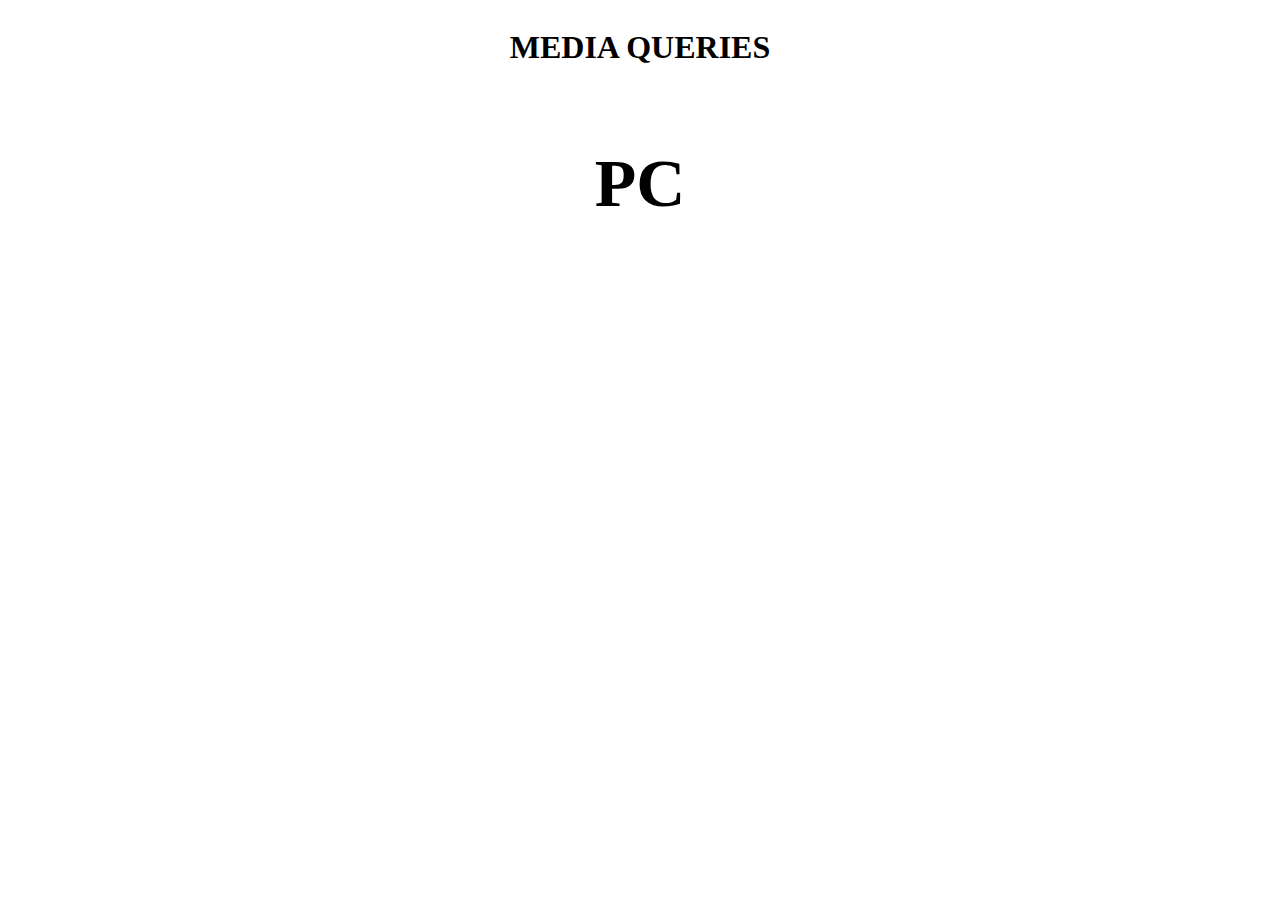
<file: demo.html>
<!DOCTYPE html>
<html lang="en">
<head>
    <meta charset="UTF-8">
    <meta http-equiv="X-UA-Compatible" content="IE=edge">
    <meta name="viewport" content="width=device-width, initial-scale=1.0">
    <title>Document</title>
    <style>
        body{
            display: flex;
            flex-direction: column;
            align-items: center;
            justify-content: center;
        }
        .pc,
        .tablet,
        .phone{
            font-size: 68px;
            display: none;
        }

        /* PC */
        @media(min-width:1024px){
            .pc{
                display: block;
            }
        }

        /* Tablet */
        @media(min-width: 740px) and (max-width: 1023px){
            .tablet{
                display: block;
            }
        }

        /* Mobile */
        @media(max-width: 739px){
            .phone{
                display: block;
            }
        }
        /* 
            PC: >=1024px
            Tablet: >=740px ＆ < 1024px
            Mobile: < 740px
        */
    </style>
</head>
<body>
    <h1>MEDIA QUERIES</h1>

    <h2 class="pc">PC</h2>
    <h2 class="tablet">Tablet</h2>
    <h2 class="phone">Phone</h2>
</body>
</html>
</file>
<file: assets/css/responsive.css>
@media(min-width:64em){
    
}

/* Tablet and Mobile */
@media(max-width: 63.9375em){
    .btn{
        padding: 15px 16px;
    }

    #nav .subnav a{
        padding: 5px 12px;
    }

    .contact-form .form-control{
        padding: 15px;
    }

    .contact-info{
        line-height: 2;
    }

    input.form-control {
        padding: 15px;
    }

    .social-list{
        font-size: 48px;
    }

    #footer .social-list a{
        margin: 0 12px;
    }

    #footer .copyright a{
        padding: 12px 0;
        display: inline-block;
    }
}

/* Tablet */
@media(min-width: 46.25em) and (max-width: 63.9375em){
    .contact-info{
        line-height: 2;
    }
}

/* Mobile */
@media(max-width: 46.25em){
    .s-full-width,
    .s-col-full{
        width: 100% !important;
    }

    .s-mt-8{
        margin-top: 8px !important;
    }

    #header{
         overflow: hidden;
    }

    #header .mobile-menu-btn{
        display: block;
    }

    #header .search-btn{
        display: none;
    }

    #nav{
        display: block;
    }

    #nav>li{
        display: block;
    }

    #nav li a {
        padding: 1px 24px;
    }

    #nav>li:first-child{
        display: inline-block;
    }

    #nav .subnav{
        position: inherit;
        background: #333;
    }

    #nav .subnav a{
        color: #fff;
        padding: 5px 41px;
    }
    
    #content .member-item{
        margin-top: 30px;
        width: 100%;
    }

    /* #content .place-img{
        width: 100%;
    } */

    .contact-form{
        margin-top: 32px;
    }
}
</file>
<file: assets/font/themify-icons/themify-icons.css>
@font-face {
	font-family: 'themify';
	src:url('fonts/themify.eot?-fvbane');
	src:url('fonts/themify.eot?#iefix-fvbane') format('embedded-opentype'),
		url('fonts/themify.woff?-fvbane') format('woff'),
		url('fonts/themify.ttf?-fvbane') format('truetype'),
		url('fonts/themify.svg?-fvbane#themify') format('svg');
	font-weight: normal;
	font-style: normal;
}

[class^="ti-"], [class*=" ti-"] {
	font-family: 'themify';
	speak: none;
	font-style: normal;
	font-weight: normal;
	font-variant: normal;
	text-transform: none;
	line-height: 1;

	/* Better Font Rendering =========== */
	-webkit-font-smoothing: antialiased;
	-moz-osx-font-smoothing: grayscale;
}

.ti-wand:before {
	content: "\e600";
}
.ti-volume:before {
	content: "\e601";
}
.ti-user:before {
	content: "\e602";
}
.ti-unlock:before {
	content: "\e603";
}
.ti-unlink:before {
	content: "\e604";
}
.ti-trash:before {
	content: "\e605";
}
.ti-thought:before {
	content: "\e606";
}
.ti-target:before {
	content: "\e607";
}
.ti-tag:before {
	content: "\e608";
}
.ti-tablet:before {
	content: "\e609";
}
.ti-star:before {
	content: "\e60a";
}
.ti-spray:before {
	content: "\e60b";
}
.ti-signal:before {
	content: "\e60c";
}
.ti-shopping-cart:before {
	content: "\e60d";
}
.ti-shopping-cart-full:before {
	content: "\e60e";
}
.ti-settings:before {
	content: "\e60f";
}
.ti-search:before {
	content: "\e610";
}
.ti-zoom-in:before {
	content: "\e611";
}
.ti-zoom-out:before {
	content: "\e612";
}
.ti-cut:before {
	content: "\e613";
}
.ti-ruler:before {
	content: "\e614";
}
.ti-ruler-pencil:before {
	content: "\e615";
}
.ti-ruler-alt:before {
	content: "\e616";
}
.ti-bookmark:before {
	content: "\e617";
}
.ti-bookmark-alt:before {
	content: "\e618";
}
.ti-reload:before {
	content: "\e619";
}
.ti-plus:before {
	content: "\e61a";
}
.ti-pin:before {
	content: "\e61b";
}
.ti-pencil:before {
	content: "\e61c";
}
.ti-pencil-alt:before {
	content: "\e61d";
}
.ti-paint-roller:before {
	content: "\e61e";
}
.ti-paint-bucket:before {
	content: "\e61f";
}
.ti-na:before {
	content: "\e620";
}
.ti-mobile:before {
	content: "\e621";
}
.ti-minus:before {
	content: "\e622";
}
.ti-medall:before {
	content: "\e623";
}
.ti-medall-alt:before {
	content: "\e624";
}
.ti-marker:before {
	content: "\e625";
}
.ti-marker-alt:before {
	content: "\e626";
}
.ti-arrow-up:before {
	content: "\e627";
}
.ti-arrow-right:before {
	content: "\e628";
}
.ti-arrow-left:before {
	content: "\e629";
}
.ti-arrow-down:before {
	content: "\e62a";
}
.ti-lock:before {
	content: "\e62b";
}
.ti-location-arrow:before {
	content: "\e62c";
}
.ti-link:before {
	content: "\e62d";
}
.ti-layout:before {
	content: "\e62e";
}
.ti-layers:before {
	content: "\e62f";
}
.ti-layers-alt:before {
	content: "\e630";
}
.ti-key:before {
	content: "\e631";
}
.ti-import:before {
	content: "\e632";
}
.ti-image:before {
	content: "\e633";
}
.ti-heart:before {
	content: "\e634";
}
.ti-heart-broken:before {
	content: "\e635";
}
.ti-hand-stop:before {
	content: "\e636";
}
.ti-hand-open:before {
	content: "\e637";
}
.ti-hand-drag:before {
	content: "\e638";
}
.ti-folder:before {
	content: "\e639";
}
.ti-flag:before {
	content: "\e63a";
}
.ti-flag-alt:before {
	content: "\e63b";
}
.ti-flag-alt-2:before {
	content: "\e63c";
}
.ti-eye:before {
	content: "\e63d";
}
.ti-export:before {
	content: "\e63e";
}
.ti-exchange-vertical:before {
	content: "\e63f";
}
.ti-desktop:before {
	content: "\e640";
}
.ti-cup:before {
	content: "\e641";
}
.ti-crown:before {
	content: "\e642";
}
.ti-comments:before {
	content: "\e643";
}
.ti-comment:before {
	content: "\e644";
}
.ti-comment-alt:before {
	content: "\e645";
}
.ti-close:before {
	content: "\e646";
}
.ti-clip:before {
	content: "\e647";
}
.ti-angle-up:before {
	content: "\e648";
}
.ti-angle-right:before {
	content: "\e649";
}
.ti-angle-left:before {
	content: "\e64a";
}
.ti-angle-down:before {
	content: "\e64b";
}
.ti-check:before {
	content: "\e64c";
}
.ti-check-box:before {
	content: "\e64d";
}
.ti-camera:before {
	content: "\e64e";
}
.ti-announcement:before {
	content: "\e64f";
}
.ti-brush:before {
	content: "\e650";
}
.ti-briefcase:before {
	content: "\e651";
}
.ti-bolt:before {
	content: "\e652";
}
.ti-bolt-alt:before {
	content: "\e653";
}
.ti-blackboard:before {
	content: "\e654";
}
.ti-bag:before {
	content: "\e655";
}
.ti-move:before {
	content: "\e656";
}
.ti-arrows-vertical:before {
	content: "\e657";
}
.ti-arrows-horizontal:before {
	content: "\e658";
}
.ti-fullscreen:before {
	content: "\e659";
}
.ti-arrow-top-right:before {
	content: "\e65a";
}
.ti-arrow-top-left:before {
	content: "\e65b";
}
.ti-arrow-circle-up:before {
	content: "\e65c";
}
.ti-arrow-circle-right:before {
	content: "\e65d";
}
.ti-arrow-circle-left:before {
	content: "\e65e";
}
.ti-arrow-circle-down:before {
	content: "\e65f";
}
.ti-angle-double-up:before {
	content: "\e660";
}
.ti-angle-double-right:before {
	content: "\e661";
}
.ti-angle-double-left:before {
	content: "\e662";
}
.ti-angle-double-down:before {
	content: "\e663";
}
.ti-zip:before {
	content: "\e664";
}
.ti-world:before {
	content: "\e665";
}
.ti-wheelchair:before {
	content: "\e666";
}
.ti-view-list:before {
	content: "\e667";
}
.ti-view-list-alt:before {
	content: "\e668";
}
.ti-view-grid:before {
	content: "\e669";
}
.ti-uppercase:before {
	content: "\e66a";
}
.ti-upload:before {
	content: "\e66b";
}
.ti-underline:before {
	content: "\e66c";
}
.ti-truck:before {
	content: "\e66d";
}
.ti-timer:before {
	content: "\e66e";
}
.ti-ticket:before {
	content: "\e66f";
}
.ti-thumb-up:before {
	content: "\e670";
}
.ti-thumb-down:before {
	content: "\e671";
}
.ti-text:before {
	content: "\e672";
}
.ti-stats-up:before {
	content: "\e673";
}
.ti-stats-down:before {
	content: "\e674";
}
.ti-split-v:before {
	content: "\e675";
}
.ti-split-h:before {
	content: "\e676";
}
.ti-smallcap:before {
	content: "\e677";
}
.ti-shine:before {
	content: "\e678";
}
.ti-shift-right:before {
	content: "\e679";
}
.ti-shift-left:before {
	content: "\e67a";
}
.ti-shield:before {
	content: "\e67b";
}
.ti-notepad:before {
	content: "\e67c";
}
.ti-server:before {
	content: "\e67d";
}
.ti-quote-right:before {
	content: "\e67e";
}
.ti-quote-left:before {
	content: "\e67f";
}
.ti-pulse:before {
	content: "\e680";
}
.ti-printer:before {
	content: "\e681";
}
.ti-power-off:before {
	content: "\e682";
}
.ti-plug:before {
	content: "\e683";
}
.ti-pie-chart:before {
	content: "\e684";
}
.ti-paragraph:before {
	content: "\e685";
}
.ti-panel:before {
	content: "\e686";
}
.ti-package:before {
	content: "\e687";
}
.ti-music:before {
	content: "\e688";
}
.ti-music-alt:before {
	content: "\e689";
}
.ti-mouse:before {
	content: "\e68a";
}
.ti-mouse-alt:before {
	content: "\e68b";
}
.ti-money:before {
	content: "\e68c";
}
.ti-microphone:before {
	content: "\e68d";
}
.ti-menu:before {
	content: "\e68e";
}
.ti-menu-alt:before {
	content: "\e68f";
}
.ti-map:before {
	content: "\e690";
}
.ti-map-alt:before {
	content: "\e691";
}
.ti-loop:before {
	content: "\e692";
}
.ti-location-pin:before {
	content: "\e693";
}
.ti-list:before {
	content: "\e694";
}
.ti-light-bulb:before {
	content: "\e695";
}
.ti-Italic:before {
	content: "\e696";
}
.ti-info:before {
	content: "\e697";
}
.ti-infinite:before {
	content: "\e698";
}
.ti-id-badge:before {
	content: "\e699";
}
.ti-hummer:before {
	content: "\e69a";
}
.ti-home:before {
	content: "\e69b";
}
.ti-help:before {
	content: "\e69c";
}
.ti-headphone:before {
	content: "\e69d";
}
.ti-harddrives:before {
	content: "\e69e";
}
.ti-harddrive:before {
	content: "\e69f";
}
.ti-gift:before {
	content: "\e6a0";
}
.ti-game:before {
	content: "\e6a1";
}
.ti-filter:before {
	content: "\e6a2";
}
.ti-files:before {
	content: "\e6a3";
}
.ti-file:before {
	content: "\e6a4";
}
.ti-eraser:before {
	content: "\e6a5";
}
.ti-envelope:before {
	content: "\e6a6";
}
.ti-download:before {
	content: "\e6a7";
}
.ti-direction:before {
	content: "\e6a8";
}
.ti-direction-alt:before {
	content: "\e6a9";
}
.ti-dashboard:before {
	content: "\e6aa";
}
.ti-control-stop:before {
	content: "\e6ab";
}
.ti-control-shuffle:before {
	content: "\e6ac";
}
.ti-control-play:before {
	content: "\e6ad";
}
.ti-control-pause:before {
	content: "\e6ae";
}
.ti-control-forward:before {
	content: "\e6af";
}
.ti-control-backward:before {
	content: "\e6b0";
}
.ti-cloud:before {
	content: "\e6b1";
}
.ti-cloud-up:before {
	content: "\e6b2";
}
.ti-cloud-down:before {
	content: "\e6b3";
}
.ti-clipboard:before {
	content: "\e6b4";
}
.ti-car:before {
	content: "\e6b5";
}
.ti-calendar:before {
	content: "\e6b6";
}
.ti-book:before {
	content: "\e6b7";
}
.ti-bell:before {
	content: "\e6b8";
}
.ti-basketball:before {
	content: "\e6b9";
}
.ti-bar-chart:before {
	content: "\e6ba";
}
.ti-bar-chart-alt:before {
	content: "\e6bb";
}
.ti-back-right:before {
	content: "\e6bc";
}
.ti-back-left:before {
	content: "\e6bd";
}
.ti-arrows-corner:before {
	content: "\e6be";
}
.ti-archive:before {
	content: "\e6bf";
}
.ti-anchor:before {
	content: "\e6c0";
}
.ti-align-right:before {
	content: "\e6c1";
}
.ti-align-left:before {
	content: "\e6c2";
}
.ti-align-justify:before {
	content: "\e6c3";
}
.ti-align-center:before {
	content: "\e6c4";
}
.ti-alert:before {
	content: "\e6c5";
}
.ti-alarm-clock:before {
	content: "\e6c6";
}
.ti-agenda:before {
	content: "\e6c7";
}
.ti-write:before {
	content: "\e6c8";
}
.ti-window:before {
	content: "\e6c9";
}
.ti-widgetized:before {
	content: "\e6ca";
}
.ti-widget:before {
	content: "\e6cb";
}
.ti-widget-alt:before {
	content: "\e6cc";
}
.ti-wallet:before {
	content: "\e6cd";
}
.ti-video-clapper:before {
	content: "\e6ce";
}
.ti-video-camera:before {
	content: "\e6cf";
}
.ti-vector:before {
	content: "\e6d0";
}
.ti-themify-logo:before {
	content: "\e6d1";
}
.ti-themify-favicon:before {
	content: "\e6d2";
}
.ti-themify-favicon-alt:before {
	content: "\e6d3";
}
.ti-support:before {
	content: "\e6d4";
}
.ti-stamp:before {
	content: "\e6d5";
}
.ti-split-v-alt:before {
	content: "\e6d6";
}
.ti-slice:before {
	content: "\e6d7";
}
.ti-shortcode:before {
	content: "\e6d8";
}
.ti-shift-right-alt:before {
	content: "\e6d9";
}
.ti-shift-left-alt:before {
	content: "\e6da";
}
.ti-ruler-alt-2:before {
	content: "\e6db";
}
.ti-receipt:before {
	content: "\e6dc";
}
.ti-pin2:before {
	content: "\e6dd";
}
.ti-pin-alt:before {
	content: "\e6de";
}
.ti-pencil-alt2:before {
	content: "\e6df";
}
.ti-palette:before {
	content: "\e6e0";
}
.ti-more:before {
	content: "\e6e1";
}
.ti-more-alt:before {
	content: "\e6e2";
}
.ti-microphone-alt:before {
	content: "\e6e3";
}
.ti-magnet:before {
	content: "\e6e4";
}
.ti-line-double:before {
	content: "\e6e5";
}
.ti-line-dotted:before {
	content: "\e6e6";
}
.ti-line-dashed:before {
	content: "\e6e7";
}
.ti-layout-width-full:before {
	content: "\e6e8";
}
.ti-layout-width-default:before {
	content: "\e6e9";
}
.ti-layout-width-default-alt:before {
	content: "\e6ea";
}
.ti-layout-tab:before {
	content: "\e6eb";
}
.ti-layout-tab-window:before {
	content: "\e6ec";
}
.ti-layout-tab-v:before {
	content: "\e6ed";
}
.ti-layout-tab-min:before {
	content: "\e6ee";
}
.ti-layout-slider:before {
	content: "\e6ef";
}
.ti-layout-slider-alt:before {
	content: "\e6f0";
}
.ti-layout-sidebar-right:before {
	content: "\e6f1";
}
.ti-layout-sidebar-none:before {
	content: "\e6f2";
}
.ti-layout-sidebar-left:before {
	content: "\e6f3";
}
.ti-layout-placeholder:before {
	content: "\e6f4";
}
.ti-layout-menu:before {
	content: "\e6f5";
}
.ti-layout-menu-v:before {
	content: "\e6f6";
}
.ti-layout-menu-separated:before {
	content: "\e6f7";
}
.ti-layout-menu-full:before {
	content: "\e6f8";
}
.ti-layout-media-right-alt:before {
	content: "\e6f9";
}
.ti-layout-media-right:before {
	content: "\e6fa";
}
.ti-layout-media-overlay:before {
	content: "\e6fb";
}
.ti-layout-media-overlay-alt:before {
	content: "\e6fc";
}
.ti-layout-media-overlay-alt-2:before {
	content: "\e6fd";
}
.ti-layout-media-left-alt:before {
	content: "\e6fe";
}
.ti-layout-media-left:before {
	content: "\e6ff";
}
.ti-layout-media-center-alt:before {
	content: "\e700";
}
.ti-layout-media-center:before {
	content: "\e701";
}
.ti-layout-list-thumb:before {
	content: "\e702";
}
.ti-layout-list-thumb-alt:before {
	content: "\e703";
}
.ti-layout-list-post:before {
	content: "\e704";
}
.ti-layout-list-large-image:before {
	content: "\e705";
}
.ti-layout-line-solid:before {
	content: "\e706";
}
.ti-layout-grid4:before {
	content: "\e707";
}
.ti-layout-grid3:before {
	content: "\e708";
}
.ti-layout-grid2:before {
	content: "\e709";
}
.ti-layout-grid2-thumb:before {
	content: "\e70a";
}
.ti-layout-cta-right:before {
	content: "\e70b";
}
.ti-layout-cta-left:before {
	content: "\e70c";
}
.ti-layout-cta-center:before {
	content: "\e70d";
}
.ti-layout-cta-btn-right:before {
	content: "\e70e";
}
.ti-layout-cta-btn-left:before {
	content: "\e70f";
}
.ti-layout-column4:before {
	content: "\e710";
}
.ti-layout-column3:before {
	content: "\e711";
}
.ti-layout-column2:before {
	content: "\e712";
}
.ti-layout-accordion-separated:before {
	content: "\e713";
}
.ti-layout-accordion-merged:before {
	content: "\e714";
}
.ti-layout-accordion-list:before {
	content: "\e715";
}
.ti-ink-pen:before {
	content: "\e716";
}
.ti-info-alt:before {
	content: "\e717";
}
.ti-help-alt:before {
	content: "\e718";
}
.ti-headphone-alt:before {
	content: "\e719";
}
.ti-hand-point-up:before {
	content: "\e71a";
}
.ti-hand-point-right:before {
	content: "\e71b";
}
.ti-hand-point-left:before {
	content: "\e71c";
}
.ti-hand-point-down:before {
	content: "\e71d";
}
.ti-gallery:before {
	content: "\e71e";
}
.ti-face-smile:before {
	content: "\e71f";
}
.ti-face-sad:before {
	content: "\e720";
}
.ti-credit-card:before {
	content: "\e721";
}
.ti-control-skip-forward:before {
	content: "\e722";
}
.ti-control-skip-backward:before {
	content: "\e723";
}
.ti-control-record:before {
	content: "\e724";
}
.ti-control-eject:before {
	content: "\e725";
}
.ti-comments-smiley:before {
	content: "\e726";
}
.ti-brush-alt:before {
	content: "\e727";
}
.ti-youtube:before {
	content: "\e728";
}
.ti-vimeo:before {
	content: "\e729";
}
.ti-twitter:before {
	content: "\e72a";
}
.ti-time:before {
	content: "\e72b";
}
.ti-tumblr:before {
	content: "\e72c";
}
.ti-skype:before {
	content: "\e72d";
}
.ti-share:before {
	content: "\e72e";
}
.ti-share-alt:before {
	content: "\e72f";
}
.ti-rocket:before {
	content: "\e730";
}
.ti-pinterest:before {
	content: "\e731";
}
.ti-new-window:before {
	content: "\e732";
}
.ti-microsoft:before {
	content: "\e733";
}
.ti-list-ol:before {
	content: "\e734";
}
.ti-linkedin:before {
	content: "\e735";
}
.ti-layout-sidebar-2:before {
	content: "\e736";
}
.ti-layout-grid4-alt:before {
	content: "\e737";
}
.ti-layout-grid3-alt:before {
	content: "\e738";
}
.ti-layout-grid2-alt:before {
	content: "\e739";
}
.ti-layout-column4-alt:before {
	content: "\e73a";
}
.ti-layout-column3-alt:before {
	content: "\e73b";
}
.ti-layout-column2-alt:before {
	content: "\e73c";
}
.ti-instagram:before {
	content: "\e73d";
}
.ti-google:before {
	content: "\e73e";
}
.ti-github:before {
	content: "\e73f";
}
.ti-flickr:before {
	content: "\e740";
}
.ti-facebook:before {
	content: "\e741";
}
.ti-dropbox:before {
	content: "\e742";
}
.ti-dribbble:before {
	content: "\e743";
}
.ti-apple:before {
	content: "\e744";
}
.ti-android:before {
	content: "\e745";
}
.ti-save:before {
	content: "\e746";
}
.ti-save-alt:before {
	content: "\e747";
}
.ti-yahoo:before {
	content: "\e748";
}
.ti-wordpress:before {
	content: "\e749";
}
.ti-vimeo-alt:before {
	content: "\e74a";
}
.ti-twitter-alt:before {
	content: "\e74b";
}
.ti-tumblr-alt:before {
	content: "\e74c";
}
.ti-trello:before {
	content: "\e74d";
}
.ti-stack-overflow:before {
	content: "\e74e";
}
.ti-soundcloud:before {
	content: "\e74f";
}
.ti-sharethis:before {
	content: "\e750";
}
.ti-sharethis-alt:before {
	content: "\e751";
}
.ti-reddit:before {
	content: "\e752";
}
.ti-pinterest-alt:before {
	content: "\e753";
}
.ti-microsoft-alt:before {
	content: "\e754";
}
.ti-linux:before {
	content: "\e755";
}
.ti-jsfiddle:before {
	content: "\e756";
}
.ti-joomla:before {
	content: "\e757";
}
.ti-html5:before {
	content: "\e758";
}
.ti-flickr-alt:before {
	content: "\e759";
}
.ti-email:before {
	content: "\e75a";
}
.ti-drupal:before {
	content: "\e75b";
}
.ti-dropbox-alt:before {
	content: "\e75c";
}
.ti-css3:before {
	content: "\e75d";
}
.ti-rss:before {
	content: "\e75e";
}
.ti-rss-alt:before {
	content: "\e75f";
}
</file>
<file: assets/font/themify-icons/demo-files/demo.css>
body {
	font: normal 1em/1.5em Arial, Helvetica, sans-serif;
	max-width: 90%;
	margin: 30px auto 0;
}
h1, h3 {
	font-weight: normal;
}
h3 {
	font-size: 1.4;
	text-transform: uppercase;
	letter-spacing: 1px;
}

.icon-section {
	margin: 0 0 3em;
	clear: both;
	overflow: hidden;
}
.icon-container {
	width: 240px; 
	padding: .7em 0;
	float: left; 
	position: relative;
	text-align: left;
}
.icon-container [class^="ti-"], 
.icon-container [class*=" ti-"] {
	color: #000;
	position: absolute;
	margin-top: 3px;
	transition: .3s;
}
.icon-container:hover [class^="ti-"],
.icon-container:hover [class*=" ti-"] {
	font-size: 2.2em;
	margin-top: -5px;
}
.icon-container:hover .icon-name {
	color: #000;
}
.icon-name {
	color: #aaa;
	margin-left: 35px;
	font-size: .8em;
	transition: .3s;
}
.icon-container:hover .icon-name {
	margin-left: 45px;
}
</file>
<file: assets/font/themify-icons/ie7/ie7.css>
.ti-wand {
	*zoom: expression(this.runtimeStyle['zoom'] = '1', this.innerHTML = '&#xe600;');
}
.ti-volume {
	*zoom: expression(this.runtimeStyle['zoom'] = '1', this.innerHTML = '&#xe601;');
}
.ti-user {
	*zoom: expression(this.runtimeStyle['zoom'] = '1', this.innerHTML = '&#xe602;');
}
.ti-unlock {
	*zoom: expression(this.runtimeStyle['zoom'] = '1', this.innerHTML = '&#xe603;');
}
.ti-unlink {
	*zoom: expression(this.runtimeStyle['zoom'] = '1', this.innerHTML = '&#xe604;');
}
.ti-trash {
	*zoom: expression(this.runtimeStyle['zoom'] = '1', this.innerHTML = '&#xe605;');
}
.ti-thought {
	*zoom: expression(this.runtimeStyle['zoom'] = '1', this.innerHTML = '&#xe606;');
}
.ti-target {
	*zoom: expression(this.runtimeStyle['zoom'] = '1', this.innerHTML = '&#xe607;');
}
.ti-tag {
	*zoom: expression(this.runtimeStyle['zoom'] = '1', this.innerHTML = '&#xe608;');
}
.ti-tablet {
	*zoom: expression(this.runtimeStyle['zoom'] = '1', this.innerHTML = '&#xe609;');
}
.ti-star {
	*zoom: expression(this.runtimeStyle['zoom'] = '1', this.innerHTML = '&#xe60a;');
}
.ti-spray {
	*zoom: expression(this.runtimeStyle['zoom'] = '1', this.innerHTML = '&#xe60b;');
}
.ti-signal {
	*zoom: expression(this.runtimeStyle['zoom'] = '1', this.innerHTML = '&#xe60c;');
}
.ti-shopping-cart {
	*zoom: expression(this.runtimeStyle['zoom'] = '1', this.innerHTML = '&#xe60d;');
}
.ti-shopping-cart-full {
	*zoom: expression(this.runtimeStyle['zoom'] = '1', this.innerHTML = '&#xe60e;');
}
.ti-settings {
	*zoom: expression(this.runtimeStyle['zoom'] = '1', this.innerHTML = '&#xe60f;');
}
.ti-search {
	*zoom: expression(this.runtimeStyle['zoom'] = '1', this.innerHTML = '&#xe610;');
}
.ti-zoom-in {
	*zoom: expression(this.runtimeStyle['zoom'] = '1', this.innerHTML = '&#xe611;');
}
.ti-zoom-out {
	*zoom: expression(this.runtimeStyle['zoom'] = '1', this.innerHTML = '&#xe612;');
}
.ti-cut {
	*zoom: expression(this.runtimeStyle['zoom'] = '1', this.innerHTML = '&#xe613;');
}
.ti-ruler {
	*zoom: expression(this.runtimeStyle['zoom'] = '1', this.innerHTML = '&#xe614;');
}
.ti-ruler-pencil {
	*zoom: expression(this.runtimeStyle['zoom'] = '1', this.innerHTML = '&#xe615;');
}
.ti-ruler-alt {
	*zoom: expression(this.runtimeStyle['zoom'] = '1', this.innerHTML = '&#xe616;');
}
.ti-bookmark {
	*zoom: expression(this.runtimeStyle['zoom'] = '1', this.innerHTML = '&#xe617;');
}
.ti-bookmark-alt {
	*zoom: expression(this.runtimeStyle['zoom'] = '1', this.innerHTML = '&#xe618;');
}
.ti-reload {
	*zoom: expression(this.runtimeStyle['zoom'] = '1', this.innerHTML = '&#xe619;');
}
.ti-plus {
	*zoom: expression(this.runtimeStyle['zoom'] = '1', this.innerHTML = '&#xe61a;');
}
.ti-pin {
	*zoom: expression(this.runtimeStyle['zoom'] = '1', this.innerHTML = '&#xe61b;');
}
.ti-pencil {
	*zoom: expression(this.runtimeStyle['zoom'] = '1', this.innerHTML = '&#xe61c;');
}
.ti-pencil-alt {
	*zoom: expression(this.runtimeStyle['zoom'] = '1', this.innerHTML = '&#xe61d;');
}
.ti-paint-roller {
	*zoom: expression(this.runtimeStyle['zoom'] = '1', this.innerHTML = '&#xe61e;');
}
.ti-paint-bucket {
	*zoom: expression(this.runtimeStyle['zoom'] = '1', this.innerHTML = '&#xe61f;');
}
.ti-na {
	*zoom: expression(this.runtimeStyle['zoom'] = '1', this.innerHTML = '&#xe620;');
}
.ti-mobile {
	*zoom: expression(this.runtimeStyle['zoom'] = '1', this.innerHTML = '&#xe621;');
}
.ti-minus {
	*zoom: expression(this.runtimeStyle['zoom'] = '1', this.innerHTML = '&#xe622;');
}
.ti-medall {
	*zoom: expression(this.runtimeStyle['zoom'] = '1', this.innerHTML = '&#xe623;');
}
.ti-medall-alt {
	*zoom: expression(this.runtimeStyle['zoom'] = '1', this.innerHTML = '&#xe624;');
}
.ti-marker {
	*zoom: expression(this.runtimeStyle['zoom'] = '1', this.innerHTML = '&#xe625;');
}
.ti-marker-alt {
	*zoom: expression(this.runtimeStyle['zoom'] = '1', this.innerHTML = '&#xe626;');
}
.ti-arrow-up {
	*zoom: expression(this.runtimeStyle['zoom'] = '1', this.innerHTML = '&#xe627;');
}
.ti-arrow-right {
	*zoom: expression(this.runtimeStyle['zoom'] = '1', this.innerHTML = '&#xe628;');
}
.ti-arrow-left {
	*zoom: expression(this.runtimeStyle['zoom'] = '1', this.innerHTML = '&#xe629;');
}
.ti-arrow-down {
	*zoom: expression(this.runtimeStyle['zoom'] = '1', this.innerHTML = '&#xe62a;');
}
.ti-lock {
	*zoom: expression(this.runtimeStyle['zoom'] = '1', this.innerHTML = '&#xe62b;');
}
.ti-location-arrow {
	*zoom: expression(this.runtimeStyle['zoom'] = '1', this.innerHTML = '&#xe62c;');
}
.ti-link {
	*zoom: expression(this.runtimeStyle['zoom'] = '1', this.innerHTML = '&#xe62d;');
}
.ti-layout {
	*zoom: expression(this.runtimeStyle['zoom'] = '1', this.innerHTML = '&#xe62e;');
}
.ti-layers {
	*zoom: expression(this.runtimeStyle['zoom'] = '1', this.innerHTML = '&#xe62f;');
}
.ti-layers-alt {
	*zoom: expression(this.runtimeStyle['zoom'] = '1', this.innerHTML = '&#xe630;');
}
.ti-key {
	*zoom: expression(this.runtimeStyle['zoom'] = '1', this.innerHTML = '&#xe631;');
}
.ti-import {
	*zoom: expression(this.runtimeStyle['zoom'] = '1', this.innerHTML = '&#xe632;');
}
.ti-image {
	*zoom: expression(this.runtimeStyle['zoom'] = '1', this.innerHTML = '&#xe633;');
}
.ti-heart {
	*zoom: expression(this.runtimeStyle['zoom'] = '1', this.innerHTML = '&#xe634;');
}
.ti-heart-broken {
	*zoom: expression(this.runtimeStyle['zoom'] = '1', this.innerHTML = '&#xe635;');
}
.ti-hand-stop {
	*zoom: expression(this.runtimeStyle['zoom'] = '1', this.innerHTML = '&#xe636;');
}
.ti-hand-open {
	*zoom: expression(this.runtimeStyle['zoom'] = '1', this.innerHTML = '&#xe637;');
}
.ti-hand-drag {
	*zoom: expression(this.runtimeStyle['zoom'] = '1', this.innerHTML = '&#xe638;');
}
.ti-folder {
	*zoom: expression(this.runtimeStyle['zoom'] = '1', this.innerHTML = '&#xe639;');
}
.ti-flag {
	*zoom: expression(this.runtimeStyle['zoom'] = '1', this.innerHTML = '&#xe63a;');
}
.ti-flag-alt {
	*zoom: expression(this.runtimeStyle['zoom'] = '1', this.innerHTML = '&#xe63b;');
}
.ti-flag-alt-2 {
	*zoom: expression(this.runtimeStyle['zoom'] = '1', this.innerHTML = '&#xe63c;');
}
.ti-eye {
	*zoom: expression(this.runtimeStyle['zoom'] = '1', this.innerHTML = '&#xe63d;');
}
.ti-export {
	*zoom: expression(this.runtimeStyle['zoom'] = '1', this.innerHTML = '&#xe63e;');
}
.ti-exchange-vertical {
	*zoom: expression(this.runtimeStyle['zoom'] = '1', this.innerHTML = '&#xe63f;');
}
.ti-desktop {
	*zoom: expression(this.runtimeStyle['zoom'] = '1', this.innerHTML = '&#xe640;');
}
.ti-cup {
	*zoom: expression(this.runtimeStyle['zoom'] = '1', this.innerHTML = '&#xe641;');
}
.ti-crown {
	*zoom: expression(this.runtimeStyle['zoom'] = '1', this.innerHTML = '&#xe642;');
}
.ti-comments {
	*zoom: expression(this.runtimeStyle['zoom'] = '1', this.innerHTML = '&#xe643;');
}
.ti-comment {
	*zoom: expression(this.runtimeStyle['zoom'] = '1', this.innerHTML = '&#xe644;');
}
.ti-comment-alt {
	*zoom: expression(this.runtimeStyle['zoom'] = '1', this.innerHTML = '&#xe645;');
}
.ti-close {
	*zoom: expression(this.runtimeStyle['zoom'] = '1', this.innerHTML = '&#xe646;');
}
.ti-clip {
	*zoom: expression(this.runtimeStyle['zoom'] = '1', this.innerHTML = '&#xe647;');
}
.ti-angle-up {
	*zoom: expression(this.runtimeStyle['zoom'] = '1', this.innerHTML = '&#xe648;');
}
.ti-angle-right {
	*zoom: expression(this.runtimeStyle['zoom'] = '1', this.innerHTML = '&#xe649;');
}
.ti-angle-left {
	*zoom: expression(this.runtimeStyle['zoom'] = '1', this.innerHTML = '&#xe64a;');
}
.ti-angle-down {
	*zoom: expression(this.runtimeStyle['zoom'] = '1', this.innerHTML = '&#xe64b;');
}
.ti-check {
	*zoom: expression(this.runtimeStyle['zoom'] = '1', this.innerHTML = '&#xe64c;');
}
.ti-check-box {
	*zoom: expression(this.runtimeStyle['zoom'] = '1', this.innerHTML = '&#xe64d;');
}
.ti-camera {
	*zoom: expression(this.runtimeStyle['zoom'] = '1', this.innerHTML = '&#xe64e;');
}
.ti-announcement {
	*zoom: expression(this.runtimeStyle['zoom'] = '1', this.innerHTML = '&#xe64f;');
}
.ti-brush {
	*zoom: expression(this.runtimeStyle['zoom'] = '1', this.innerHTML = '&#xe650;');
}
.ti-briefcase {
	*zoom: expression(this.runtimeStyle['zoom'] = '1', this.innerHTML = '&#xe651;');
}
.ti-bolt {
	*zoom: expression(this.runtimeStyle['zoom'] = '1', this.innerHTML = '&#xe652;');
}
.ti-bolt-alt {
	*zoom: expression(this.runtimeStyle['zoom'] = '1', this.innerHTML = '&#xe653;');
}
.ti-blackboard {
	*zoom: expression(this.runtimeStyle['zoom'] = '1', this.innerHTML = '&#xe654;');
}
.ti-bag {
	*zoom: expression(this.runtimeStyle['zoom'] = '1', this.innerHTML = '&#xe655;');
}
.ti-move {
	*zoom: expression(this.runtimeStyle['zoom'] = '1', this.innerHTML = '&#xe656;');
}
.ti-arrows-vertical {
	*zoom: expression(this.runtimeStyle['zoom'] = '1', this.innerHTML = '&#xe657;');
}
.ti-arrows-horizontal {
	*zoom: expression(this.runtimeStyle['zoom'] = '1', this.innerHTML = '&#xe658;');
}
.ti-fullscreen {
	*zoom: expression(this.runtimeStyle['zoom'] = '1', this.innerHTML = '&#xe659;');
}
.ti-arrow-top-right {
	*zoom: expression(this.runtimeStyle['zoom'] = '1', this.innerHTML = '&#xe65a;');
}
.ti-arrow-top-left {
	*zoom: expression(this.runtimeStyle['zoom'] = '1', this.innerHTML = '&#xe65b;');
}
.ti-arrow-circle-up {
	*zoom: expression(this.runtimeStyle['zoom'] = '1', this.innerHTML = '&#xe65c;');
}
.ti-arrow-circle-right {
	*zoom: expression(this.runtimeStyle['zoom'] = '1', this.innerHTML = '&#xe65d;');
}
.ti-arrow-circle-left {
	*zoom: expression(this.runtimeStyle['zoom'] = '1', this.innerHTML = '&#xe65e;');
}
.ti-arrow-circle-down {
	*zoom: expression(this.runtimeStyle['zoom'] = '1', this.innerHTML = '&#xe65f;');
}
.ti-angle-double-up {
	*zoom: expression(this.runtimeStyle['zoom'] = '1', this.innerHTML = '&#xe660;');
}
.ti-angle-double-right {
	*zoom: expression(this.runtimeStyle['zoom'] = '1', this.innerHTML = '&#xe661;');
}
.ti-angle-double-left {
	*zoom: expression(this.runtimeStyle['zoom'] = '1', this.innerHTML = '&#xe662;');
}
.ti-angle-double-down {
	*zoom: expression(this.runtimeStyle['zoom'] = '1', this.innerHTML = '&#xe663;');
}
.ti-zip {
	*zoom: expression(this.runtimeStyle['zoom'] = '1', this.innerHTML = '&#xe664;');
}
.ti-world {
	*zoom: expression(this.runtimeStyle['zoom'] = '1', this.innerHTML = '&#xe665;');
}
.ti-wheelchair {
	*zoom: expression(this.runtimeStyle['zoom'] = '1', this.innerHTML = '&#xe666;');
}
.ti-view-list {
	*zoom: expression(this.runtimeStyle['zoom'] = '1', this.innerHTML = '&#xe667;');
}
.ti-view-list-alt {
	*zoom: expression(this.runtimeStyle['zoom'] = '1', this.innerHTML = '&#xe668;');
}
.ti-view-grid {
	*zoom: expression(this.runtimeStyle['zoom'] = '1', this.innerHTML = '&#xe669;');
}
.ti-uppercase {
	*zoom: expression(this.runtimeStyle['zoom'] = '1', this.innerHTML = '&#xe66a;');
}
.ti-upload {
	*zoom: expression(this.runtimeStyle['zoom'] = '1', this.innerHTML = '&#xe66b;');
}
.ti-underline {
	*zoom: expression(this.runtimeStyle['zoom'] = '1', this.innerHTML = '&#xe66c;');
}
.ti-truck {
	*zoom: expression(this.runtimeStyle['zoom'] = '1', this.innerHTML = '&#xe66d;');
}
.ti-timer {
	*zoom: expression(this.runtimeStyle['zoom'] = '1', this.innerHTML = '&#xe66e;');
}
.ti-ticket {
	*zoom: expression(this.runtimeStyle['zoom'] = '1', this.innerHTML = '&#xe66f;');
}
.ti-thumb-up {
	*zoom: expression(this.runtimeStyle['zoom'] = '1', this.innerHTML = '&#xe670;');
}
.ti-thumb-down {
	*zoom: expression(this.runtimeStyle['zoom'] = '1', this.innerHTML = '&#xe671;');
}
.ti-text {
	*zoom: expression(this.runtimeStyle['zoom'] = '1', this.innerHTML = '&#xe672;');
}
.ti-stats-up {
	*zoom: expression(this.runtimeStyle['zoom'] = '1', this.innerHTML = '&#xe673;');
}
.ti-stats-down {
	*zoom: expression(this.runtimeStyle['zoom'] = '1', this.innerHTML = '&#xe674;');
}
.ti-split-v {
	*zoom: expression(this.runtimeStyle['zoom'] = '1', this.innerHTML = '&#xe675;');
}
.ti-split-h {
	*zoom: expression(this.runtimeStyle['zoom'] = '1', this.innerHTML = '&#xe676;');
}
.ti-smallcap {
	*zoom: expression(this.runtimeStyle['zoom'] = '1', this.innerHTML = '&#xe677;');
}
.ti-shine {
	*zoom: expression(this.runtimeStyle['zoom'] = '1', this.innerHTML = '&#xe678;');
}
.ti-shift-right {
	*zoom: expression(this.runtimeStyle['zoom'] = '1', this.innerHTML = '&#xe679;');
}
.ti-shift-left {
	*zoom: expression(this.runtimeStyle['zoom'] = '1', this.innerHTML = '&#xe67a;');
}
.ti-shield {
	*zoom: expression(this.runtimeStyle['zoom'] = '1', this.innerHTML = '&#xe67b;');
}
.ti-notepad {
	*zoom: expression(this.runtimeStyle['zoom'] = '1', this.innerHTML = '&#xe67c;');
}
.ti-server {
	*zoom: expression(this.runtimeStyle['zoom'] = '1', this.innerHTML = '&#xe67d;');
}
.ti-quote-right {
	*zoom: expression(this.runtimeStyle['zoom'] = '1', this.innerHTML = '&#xe67e;');
}
.ti-quote-left {
	*zoom: expression(this.runtimeStyle['zoom'] = '1', this.innerHTML = '&#xe67f;');
}
.ti-pulse {
	*zoom: expression(this.runtimeStyle['zoom'] = '1', this.innerHTML = '&#xe680;');
}
.ti-printer {
	*zoom: expression(this.runtimeStyle['zoom'] = '1', this.innerHTML = '&#xe681;');
}
.ti-power-off {
	*zoom: expression(this.runtimeStyle['zoom'] = '1', this.innerHTML = '&#xe682;');
}
.ti-plug {
	*zoom: expression(this.runtimeStyle['zoom'] = '1', this.innerHTML = '&#xe683;');
}
.ti-pie-chart {
	*zoom: expression(this.runtimeStyle['zoom'] = '1', this.innerHTML = '&#xe684;');
}
.ti-paragraph {
	*zoom: expression(this.runtimeStyle['zoom'] = '1', this.innerHTML = '&#xe685;');
}
.ti-panel {
	*zoom: expression(this.runtimeStyle['zoom'] = '1', this.innerHTML = '&#xe686;');
}
.ti-package {
	*zoom: expression(this.runtimeStyle['zoom'] = '1', this.innerHTML = '&#xe687;');
}
.ti-music {
	*zoom: expression(this.runtimeStyle['zoom'] = '1', this.innerHTML = '&#xe688;');
}
.ti-music-alt {
	*zoom: expression(this.runtimeStyle['zoom'] = '1', this.innerHTML = '&#xe689;');
}
.ti-mouse {
	*zoom: expression(this.runtimeStyle['zoom'] = '1', this.innerHTML = '&#xe68a;');
}
.ti-mouse-alt {
	*zoom: expression(this.runtimeStyle['zoom'] = '1', this.innerHTML = '&#xe68b;');
}
.ti-money {
	*zoom: expression(this.runtimeStyle['zoom'] = '1', this.innerHTML = '&#xe68c;');
}
.ti-microphone {
	*zoom: expression(this.runtimeStyle['zoom'] = '1', this.innerHTML = '&#xe68d;');
}
.ti-menu {
	*zoom: expression(this.runtimeStyle['zoom'] = '1', this.innerHTML = '&#xe68e;');
}
.ti-menu-alt {
	*zoom: expression(this.runtimeStyle['zoom'] = '1', this.innerHTML = '&#xe68f;');
}
.ti-map {
	*zoom: expression(this.runtimeStyle['zoom'] = '1', this.innerHTML = '&#xe690;');
}
.ti-map-alt {
	*zoom: expression(this.runtimeStyle['zoom'] = '1', this.innerHTML = '&#xe691;');
}
.ti-loop {
	*zoom: expression(this.runtimeStyle['zoom'] = '1', this.innerHTML = '&#xe692;');
}
.ti-location-pin {
	*zoom: expression(this.runtimeStyle['zoom'] = '1', this.innerHTML = '&#xe693;');
}
.ti-list {
	*zoom: expression(this.runtimeStyle['zoom'] = '1', this.innerHTML = '&#xe694;');
}
.ti-light-bulb {
	*zoom: expression(this.runtimeStyle['zoom'] = '1', this.innerHTML = '&#xe695;');
}
.ti-Italic {
	*zoom: expression(this.runtimeStyle['zoom'] = '1', this.innerHTML = '&#xe696;');
}
.ti-info {
	*zoom: expression(this.runtimeStyle['zoom'] = '1', this.innerHTML = '&#xe697;');
}
.ti-infinite {
	*zoom: expression(this.runtimeStyle['zoom'] = '1', this.innerHTML = '&#xe698;');
}
.ti-id-badge {
	*zoom: expression(this.runtimeStyle['zoom'] = '1', this.innerHTML = '&#xe699;');
}
.ti-hummer {
	*zoom: expression(this.runtimeStyle['zoom'] = '1', this.innerHTML = '&#xe69a;');
}
.ti-home {
	*zoom: expression(this.runtimeStyle['zoom'] = '1', this.innerHTML = '&#xe69b;');
}
.ti-help {
	*zoom: expression(this.runtimeStyle['zoom'] = '1', this.innerHTML = '&#xe69c;');
}
.ti-headphone {
	*zoom: expression(this.runtimeStyle['zoom'] = '1', this.innerHTML = '&#xe69d;');
}
.ti-harddrives {
	*zoom: expression(this.runtimeStyle['zoom'] = '1', this.innerHTML = '&#xe69e;');
}
.ti-harddrive {
	*zoom: expression(this.runtimeStyle['zoom'] = '1', this.innerHTML = '&#xe69f;');
}
.ti-gift {
	*zoom: expression(this.runtimeStyle['zoom'] = '1', this.innerHTML = '&#xe6a0;');
}
.ti-game {
	*zoom: expression(this.runtimeStyle['zoom'] = '1', this.innerHTML = '&#xe6a1;');
}
.ti-filter {
	*zoom: expression(this.runtimeStyle['zoom'] = '1', this.innerHTML = '&#xe6a2;');
}
.ti-files {
	*zoom: expression(this.runtimeStyle['zoom'] = '1', this.innerHTML = '&#xe6a3;');
}
.ti-file {
	*zoom: expression(this.runtimeStyle['zoom'] = '1', this.innerHTML = '&#xe6a4;');
}
.ti-eraser {
	*zoom: expression(this.runtimeStyle['zoom'] = '1', this.innerHTML = '&#xe6a5;');
}
.ti-envelope {
	*zoom: expression(this.runtimeStyle['zoom'] = '1', this.innerHTML = '&#xe6a6;');
}
.ti-download {
	*zoom: expression(this.runtimeStyle['zoom'] = '1', this.innerHTML = '&#xe6a7;');
}
.ti-direction {
	*zoom: expression(this.runtimeStyle['zoom'] = '1', this.innerHTML = '&#xe6a8;');
}
.ti-direction-alt {
	*zoom: expression(this.runtimeStyle['zoom'] = '1', this.innerHTML = '&#xe6a9;');
}
.ti-dashboard {
	*zoom: expression(this.runtimeStyle['zoom'] = '1', this.innerHTML = '&#xe6aa;');
}
.ti-control-stop {
	*zoom: expression(this.runtimeStyle['zoom'] = '1', this.innerHTML = '&#xe6ab;');
}
.ti-control-shuffle {
	*zoom: expression(this.runtimeStyle['zoom'] = '1', this.innerHTML = '&#xe6ac;');
}
.ti-control-play {
	*zoom: expression(this.runtimeStyle['zoom'] = '1', this.innerHTML = '&#xe6ad;');
}
.ti-control-pause {
	*zoom: expression(this.runtimeStyle['zoom'] = '1', this.innerHTML = '&#xe6ae;');
}
.ti-control-forward {
	*zoom: expression(this.runtimeStyle['zoom'] = '1', this.innerHTML = '&#xe6af;');
}
.ti-control-backward {
	*zoom: expression(this.runtimeStyle['zoom'] = '1', this.innerHTML = '&#xe6b0;');
}
.ti-cloud {
	*zoom: expression(this.runtimeStyle['zoom'] = '1', this.innerHTML = '&#xe6b1;');
}
.ti-cloud-up {
	*zoom: expression(this.runtimeStyle['zoom'] = '1', this.innerHTML = '&#xe6b2;');
}
.ti-cloud-down {
	*zoom: expression(this.runtimeStyle['zoom'] = '1', this.innerHTML = '&#xe6b3;');
}
.ti-clipboard {
	*zoom: expression(this.runtimeStyle['zoom'] = '1', this.innerHTML = '&#xe6b4;');
}
.ti-car {
	*zoom: expression(this.runtimeStyle['zoom'] = '1', this.innerHTML = '&#xe6b5;');
}
.ti-calendar {
	*zoom: expression(this.runtimeStyle['zoom'] = '1', this.innerHTML = '&#xe6b6;');
}
.ti-book {
	*zoom: expression(this.runtimeStyle['zoom'] = '1', this.innerHTML = '&#xe6b7;');
}
.ti-bell {
	*zoom: expression(this.runtimeStyle['zoom'] = '1', this.innerHTML = '&#xe6b8;');
}
.ti-basketball {
	*zoom: expression(this.runtimeStyle['zoom'] = '1', this.innerHTML = '&#xe6b9;');
}
.ti-bar-chart {
	*zoom: expression(this.runtimeStyle['zoom'] = '1', this.innerHTML = '&#xe6ba;');
}
.ti-bar-chart-alt {
	*zoom: expression(this.runtimeStyle['zoom'] = '1', this.innerHTML = '&#xe6bb;');
}
.ti-back-right {
	*zoom: expression(this.runtimeStyle['zoom'] = '1', this.innerHTML = '&#xe6bc;');
}
.ti-back-left {
	*zoom: expression(this.runtimeStyle['zoom'] = '1', this.innerHTML = '&#xe6bd;');
}
.ti-arrows-corner {
	*zoom: expression(this.runtimeStyle['zoom'] = '1', this.innerHTML = '&#xe6be;');
}
.ti-archive {
	*zoom: expression(this.runtimeStyle['zoom'] = '1', this.innerHTML = '&#xe6bf;');
}
.ti-anchor {
	*zoom: expression(this.runtimeStyle['zoom'] = '1', this.innerHTML = '&#xe6c0;');
}
.ti-align-right {
	*zoom: expression(this.runtimeStyle['zoom'] = '1', this.innerHTML = '&#xe6c1;');
}
.ti-align-left {
	*zoom: expression(this.runtimeStyle['zoom'] = '1', this.innerHTML = '&#xe6c2;');
}
.ti-align-justify {
	*zoom: expression(this.runtimeStyle['zoom'] = '1', this.innerHTML = '&#xe6c3;');
}
.ti-align-center {
	*zoom: expression(this.runtimeStyle['zoom'] = '1', this.innerHTML = '&#xe6c4;');
}
.ti-alert {
	*zoom: expression(this.runtimeStyle['zoom'] = '1', this.innerHTML = '&#xe6c5;');
}
.ti-alarm-clock {
	*zoom: expression(this.runtimeStyle['zoom'] = '1', this.innerHTML = '&#xe6c6;');
}
.ti-agenda {
	*zoom: expression(this.runtimeStyle['zoom'] = '1', this.innerHTML = '&#xe6c7;');
}
.ti-write {
	*zoom: expression(this.runtimeStyle['zoom'] = '1', this.innerHTML = '&#xe6c8;');
}
.ti-window {
	*zoom: expression(this.runtimeStyle['zoom'] = '1', this.innerHTML = '&#xe6c9;');
}
.ti-widgetized {
	*zoom: expression(this.runtimeStyle['zoom'] = '1', this.innerHTML = '&#xe6ca;');
}
.ti-widget {
	*zoom: expression(this.runtimeStyle['zoom'] = '1', this.innerHTML = '&#xe6cb;');
}
.ti-widget-alt {
	*zoom: expression(this.runtimeStyle['zoom'] = '1', this.innerHTML = '&#xe6cc;');
}
.ti-wallet {
	*zoom: expression(this.runtimeStyle['zoom'] = '1', this.innerHTML = '&#xe6cd;');
}
.ti-video-clapper {
	*zoom: expression(this.runtimeStyle['zoom'] = '1', this.innerHTML = '&#xe6ce;');
}
.ti-video-camera {
	*zoom: expression(this.runtimeStyle['zoom'] = '1', this.innerHTML = '&#xe6cf;');
}
.ti-vector {
	*zoom: expression(this.runtimeStyle['zoom'] = '1', this.innerHTML = '&#xe6d0;');
}
.ti-themify-logo {
	*zoom: expression(this.runtimeStyle['zoom'] = '1', this.innerHTML = '&#xe6d1;');
}
.ti-themify-favicon {
	*zoom: expression(this.runtimeStyle['zoom'] = '1', this.innerHTML = '&#xe6d2;');
}
.ti-themify-favicon-alt {
	*zoom: expression(this.runtimeStyle['zoom'] = '1', this.innerHTML = '&#xe6d3;');
}
.ti-support {
	*zoom: expression(this.runtimeStyle['zoom'] = '1', this.innerHTML = '&#xe6d4;');
}
.ti-stamp {
	*zoom: expression(this.runtimeStyle['zoom'] = '1', this.innerHTML = '&#xe6d5;');
}
.ti-split-v-alt {
	*zoom: expression(this.runtimeStyle['zoom'] = '1', this.innerHTML = '&#xe6d6;');
}
.ti-slice {
	*zoom: expression(this.runtimeStyle['zoom'] = '1', this.innerHTML = '&#xe6d7;');
}
.ti-shortcode {
	*zoom: expression(this.runtimeStyle['zoom'] = '1', this.innerHTML = '&#xe6d8;');
}
.ti-shift-right-alt {
	*zoom: expression(this.runtimeStyle['zoom'] = '1', this.innerHTML = '&#xe6d9;');
}
.ti-shift-left-alt {
	*zoom: expression(this.runtimeStyle['zoom'] = '1', this.innerHTML = '&#xe6da;');
}
.ti-ruler-alt-2 {
	*zoom: expression(this.runtimeStyle['zoom'] = '1', this.innerHTML = '&#xe6db;');
}
.ti-receipt {
	*zoom: expression(this.runtimeStyle['zoom'] = '1', this.innerHTML = '&#xe6dc;');
}
.ti-pin2 {
	*zoom: expression(this.runtimeStyle['zoom'] = '1', this.innerHTML = '&#xe6dd;');
}
.ti-pin-alt {
	*zoom: expression(this.runtimeStyle['zoom'] = '1', this.innerHTML = '&#xe6de;');
}
.ti-pencil-alt2 {
	*zoom: expression(this.runtimeStyle['zoom'] = '1', this.innerHTML = '&#xe6df;');
}
.ti-palette {
	*zoom: expression(this.runtimeStyle['zoom'] = '1', this.innerHTML = '&#xe6e0;');
}
.ti-more {
	*zoom: expression(this.runtimeStyle['zoom'] = '1', this.innerHTML = '&#xe6e1;');
}
.ti-more-alt {
	*zoom: expression(this.runtimeStyle['zoom'] = '1', this.innerHTML = '&#xe6e2;');
}
.ti-microphone-alt {
	*zoom: expression(this.runtimeStyle['zoom'] = '1', this.innerHTML = '&#xe6e3;');
}
.ti-magnet {
	*zoom: expression(this.runtimeStyle['zoom'] = '1', this.innerHTML = '&#xe6e4;');
}
.ti-line-double {
	*zoom: expression(this.runtimeStyle['zoom'] = '1', this.innerHTML = '&#xe6e5;');
}
.ti-line-dotted {
	*zoom: expression(this.runtimeStyle['zoom'] = '1', this.innerHTML = '&#xe6e6;');
}
.ti-line-dashed {
	*zoom: expression(this.runtimeStyle['zoom'] = '1', this.innerHTML = '&#xe6e7;');
}
.ti-layout-width-full {
	*zoom: expression(this.runtimeStyle['zoom'] = '1', this.innerHTML = '&#xe6e8;');
}
.ti-layout-width-default {
	*zoom: expression(this.runtimeStyle['zoom'] = '1', this.innerHTML = '&#xe6e9;');
}
.ti-layout-width-default-alt {
	*zoom: expression(this.runtimeStyle['zoom'] = '1', this.innerHTML = '&#xe6ea;');
}
.ti-layout-tab {
	*zoom: expression(this.runtimeStyle['zoom'] = '1', this.innerHTML = '&#xe6eb;');
}
.ti-layout-tab-window {
	*zoom: expression(this.runtimeStyle['zoom'] = '1', this.innerHTML = '&#xe6ec;');
}
.ti-layout-tab-v {
	*zoom: expression(this.runtimeStyle['zoom'] = '1', this.innerHTML = '&#xe6ed;');
}
.ti-layout-tab-min {
	*zoom: expression(this.runtimeStyle['zoom'] = '1', this.innerHTML = '&#xe6ee;');
}
.ti-layout-slider {
	*zoom: expression(this.runtimeStyle['zoom'] = '1', this.innerHTML = '&#xe6ef;');
}
.ti-layout-slider-alt {
	*zoom: expression(this.runtimeStyle['zoom'] = '1', this.innerHTML = '&#xe6f0;');
}
.ti-layout-sidebar-right {
	*zoom: expression(this.runtimeStyle['zoom'] = '1', this.innerHTML = '&#xe6f1;');
}
.ti-layout-sidebar-none {
	*zoom: expression(this.runtimeStyle['zoom'] = '1', this.innerHTML = '&#xe6f2;');
}
.ti-layout-sidebar-left {
	*zoom: expression(this.runtimeStyle['zoom'] = '1', this.innerHTML = '&#xe6f3;');
}
.ti-layout-placeholder {
	*zoom: expression(this.runtimeStyle['zoom'] = '1', this.innerHTML = '&#xe6f4;');
}
.ti-layout-menu {
	*zoom: expression(this.runtimeStyle['zoom'] = '1', this.innerHTML = '&#xe6f5;');
}
.ti-layout-menu-v {
	*zoom: expression(this.runtimeStyle['zoom'] = '1', this.innerHTML = '&#xe6f6;');
}
.ti-layout-menu-separated {
	*zoom: expression(this.runtimeStyle['zoom'] = '1', this.innerHTML = '&#xe6f7;');
}
.ti-layout-menu-full {
	*zoom: expression(this.runtimeStyle['zoom'] = '1', this.innerHTML = '&#xe6f8;');
}
.ti-layout-media-right-alt {
	*zoom: expression(this.runtimeStyle['zoom'] = '1', this.innerHTML = '&#xe6f9;');
}
.ti-layout-media-right {
	*zoom: expression(this.runtimeStyle['zoom'] = '1', this.innerHTML = '&#xe6fa;');
}
.ti-layout-media-overlay {
	*zoom: expression(this.runtimeStyle['zoom'] = '1', this.innerHTML = '&#xe6fb;');
}
.ti-layout-media-overlay-alt {
	*zoom: expression(this.runtimeStyle['zoom'] = '1', this.innerHTML = '&#xe6fc;');
}
.ti-layout-media-overlay-alt-2 {
	*zoom: expression(this.runtimeStyle['zoom'] = '1', this.innerHTML = '&#xe6fd;');
}
.ti-layout-media-left-alt {
	*zoom: expression(this.runtimeStyle['zoom'] = '1', this.innerHTML = '&#xe6fe;');
}
.ti-layout-media-left {
	*zoom: expression(this.runtimeStyle['zoom'] = '1', this.innerHTML = '&#xe6ff;');
}
.ti-layout-media-center-alt {
	*zoom: expression(this.runtimeStyle['zoom'] = '1', this.innerHTML = '&#xe700;');
}
.ti-layout-media-center {
	*zoom: expression(this.runtimeStyle['zoom'] = '1', this.innerHTML = '&#xe701;');
}
.ti-layout-list-thumb {
	*zoom: expression(this.runtimeStyle['zoom'] = '1', this.innerHTML = '&#xe702;');
}
.ti-layout-list-thumb-alt {
	*zoom: expression(this.runtimeStyle['zoom'] = '1', this.innerHTML = '&#xe703;');
}
.ti-layout-list-post {
	*zoom: expression(this.runtimeStyle['zoom'] = '1', this.innerHTML = '&#xe704;');
}
.ti-layout-list-large-image {
	*zoom: expression(this.runtimeStyle['zoom'] = '1', this.innerHTML = '&#xe705;');
}
.ti-layout-line-solid {
	*zoom: expression(this.runtimeStyle['zoom'] = '1', this.innerHTML = '&#xe706;');
}
.ti-layout-grid4 {
	*zoom: expression(this.runtimeStyle['zoom'] = '1', this.innerHTML = '&#xe707;');
}
.ti-layout-grid3 {
	*zoom: expression(this.runtimeStyle['zoom'] = '1', this.innerHTML = '&#xe708;');
}
.ti-layout-grid2 {
	*zoom: expression(this.runtimeStyle['zoom'] = '1', this.innerHTML = '&#xe709;');
}
.ti-layout-grid2-thumb {
	*zoom: expression(this.runtimeStyle['zoom'] = '1', this.innerHTML = '&#xe70a;');
}
.ti-layout-cta-right {
	*zoom: expression(this.runtimeStyle['zoom'] = '1', this.innerHTML = '&#xe70b;');
}
.ti-layout-cta-left {
	*zoom: expression(this.runtimeStyle['zoom'] = '1', this.innerHTML = '&#xe70c;');
}
.ti-layout-cta-center {
	*zoom: expression(this.runtimeStyle['zoom'] = '1', this.innerHTML = '&#xe70d;');
}
.ti-layout-cta-btn-right {
	*zoom: expression(this.runtimeStyle['zoom'] = '1', this.innerHTML = '&#xe70e;');
}
.ti-layout-cta-btn-left {
	*zoom: expression(this.runtimeStyle['zoom'] = '1', this.innerHTML = '&#xe70f;');
}
.ti-layout-column4 {
	*zoom: expression(this.runtimeStyle['zoom'] = '1', this.innerHTML = '&#xe710;');
}
.ti-layout-column3 {
	*zoom: expression(this.runtimeStyle['zoom'] = '1', this.innerHTML = '&#xe711;');
}
.ti-layout-column2 {
	*zoom: expression(this.runtimeStyle['zoom'] = '1', this.innerHTML = '&#xe712;');
}
.ti-layout-accordion-separated {
	*zoom: expression(this.runtimeStyle['zoom'] = '1', this.innerHTML = '&#xe713;');
}
.ti-layout-accordion-merged {
	*zoom: expression(this.runtimeStyle['zoom'] = '1', this.innerHTML = '&#xe714;');
}
.ti-layout-accordion-list {
	*zoom: expression(this.runtimeStyle['zoom'] = '1', this.innerHTML = '&#xe715;');
}
.ti-ink-pen {
	*zoom: expression(this.runtimeStyle['zoom'] = '1', this.innerHTML = '&#xe716;');
}
.ti-info-alt {
	*zoom: expression(this.runtimeStyle['zoom'] = '1', this.innerHTML = '&#xe717;');
}
.ti-help-alt {
	*zoom: expression(this.runtimeStyle['zoom'] = '1', this.innerHTML = '&#xe718;');
}
.ti-headphone-alt {
	*zoom: expression(this.runtimeStyle['zoom'] = '1', this.innerHTML = '&#xe719;');
}
.ti-hand-point-up {
	*zoom: expression(this.runtimeStyle['zoom'] = '1', this.innerHTML = '&#xe71a;');
}
.ti-hand-point-right {
	*zoom: expression(this.runtimeStyle['zoom'] = '1', this.innerHTML = '&#xe71b;');
}
.ti-hand-point-left {
	*zoom: expression(this.runtimeStyle['zoom'] = '1', this.innerHTML = '&#xe71c;');
}
.ti-hand-point-down {
	*zoom: expression(this.runtimeStyle['zoom'] = '1', this.innerHTML = '&#xe71d;');
}
.ti-gallery {
	*zoom: expression(this.runtimeStyle['zoom'] = '1', this.innerHTML = '&#xe71e;');
}
.ti-face-smile {
	*zoom: expression(this.runtimeStyle['zoom'] = '1', this.innerHTML = '&#xe71f;');
}
.ti-face-sad {
	*zoom: expression(this.runtimeStyle['zoom'] = '1', this.innerHTML = '&#xe720;');
}
.ti-credit-card {
	*zoom: expression(this.runtimeStyle['zoom'] = '1', this.innerHTML = '&#xe721;');
}
.ti-control-skip-forward {
	*zoom: expression(this.runtimeStyle['zoom'] = '1', this.innerHTML = '&#xe722;');
}
.ti-control-skip-backward {
	*zoom: expression(this.runtimeStyle['zoom'] = '1', this.innerHTML = '&#xe723;');
}
.ti-control-record {
	*zoom: expression(this.runtimeStyle['zoom'] = '1', this.innerHTML = '&#xe724;');
}
.ti-control-eject {
	*zoom: expression(this.runtimeStyle['zoom'] = '1', this.innerHTML = '&#xe725;');
}
.ti-comments-smiley {
	*zoom: expression(this.runtimeStyle['zoom'] = '1', this.innerHTML = '&#xe726;');
}
.ti-brush-alt {
	*zoom: expression(this.runtimeStyle['zoom'] = '1', this.innerHTML = '&#xe727;');
}
.ti-youtube {
	*zoom: expression(this.runtimeStyle['zoom'] = '1', this.innerHTML = '&#xe728;');
}
.ti-vimeo {
	*zoom: expression(this.runtimeStyle['zoom'] = '1', this.innerHTML = '&#xe729;');
}
.ti-twitter {
	*zoom: expression(this.runtimeStyle['zoom'] = '1', this.innerHTML = '&#xe72a;');
}
.ti-time {
	*zoom: expression(this.runtimeStyle['zoom'] = '1', this.innerHTML = '&#xe72b;');
}
.ti-tumblr {
	*zoom: expression(this.runtimeStyle['zoom'] = '1', this.innerHTML = '&#xe72c;');
}
.ti-skype {
	*zoom: expression(this.runtimeStyle['zoom'] = '1', this.innerHTML = '&#xe72d;');
}
.ti-share {
	*zoom: expression(this.runtimeStyle['zoom'] = '1', this.innerHTML = '&#xe72e;');
}
.ti-share-alt {
	*zoom: expression(this.runtimeStyle['zoom'] = '1', this.innerHTML = '&#xe72f;');
}
.ti-rocket {
	*zoom: expression(this.runtimeStyle['zoom'] = '1', this.innerHTML = '&#xe730;');
}
.ti-pinterest {
	*zoom: expression(this.runtimeStyle['zoom'] = '1', this.innerHTML = '&#xe731;');
}
.ti-new-window {
	*zoom: expression(this.runtimeStyle['zoom'] = '1', this.innerHTML = '&#xe732;');
}
.ti-microsoft {
	*zoom: expression(this.runtimeStyle['zoom'] = '1', this.innerHTML = '&#xe733;');
}
.ti-list-ol {
	*zoom: expression(this.runtimeStyle['zoom'] = '1', this.innerHTML = '&#xe734;');
}
.ti-linkedin {
	*zoom: expression(this.runtimeStyle['zoom'] = '1', this.innerHTML = '&#xe735;');
}
.ti-layout-sidebar-2 {
	*zoom: expression(this.runtimeStyle['zoom'] = '1', this.innerHTML = '&#xe736;');
}
.ti-layout-grid4-alt {
	*zoom: expression(this.runtimeStyle['zoom'] = '1', this.innerHTML = '&#xe737;');
}
.ti-layout-grid3-alt {
	*zoom: expression(this.runtimeStyle['zoom'] = '1', this.innerHTML = '&#xe738;');
}
.ti-layout-grid2-alt {
	*zoom: expression(this.runtimeStyle['zoom'] = '1', this.innerHTML = '&#xe739;');
}
.ti-layout-column4-alt {
	*zoom: expression(this.runtimeStyle['zoom'] = '1', this.innerHTML = '&#xe73a;');
}
.ti-layout-column3-alt {
	*zoom: expression(this.runtimeStyle['zoom'] = '1', this.innerHTML = '&#xe73b;');
}
.ti-layout-column2-alt {
	*zoom: expression(this.runtimeStyle['zoom'] = '1', this.innerHTML = '&#xe73c;');
}
.ti-instagram {
	*zoom: expression(this.runtimeStyle['zoom'] = '1', this.innerHTML = '&#xe73d;');
}
.ti-google {
	*zoom: expression(this.runtimeStyle['zoom'] = '1', this.innerHTML = '&#xe73e;');
}
.ti-github {
	*zoom: expression(this.runtimeStyle['zoom'] = '1', this.innerHTML = '&#xe73f;');
}
.ti-flickr {
	*zoom: expression(this.runtimeStyle['zoom'] = '1', this.innerHTML = '&#xe740;');
}
.ti-facebook {
	*zoom: expression(this.runtimeStyle['zoom'] = '1', this.innerHTML = '&#xe741;');
}
.ti-dropbox {
	*zoom: expression(this.runtimeStyle['zoom'] = '1', this.innerHTML = '&#xe742;');
}
.ti-dribbble {
	*zoom: expression(this.runtimeStyle['zoom'] = '1', this.innerHTML = '&#xe743;');
}
.ti-apple {
	*zoom: expression(this.runtimeStyle['zoom'] = '1', this.innerHTML = '&#xe744;');
}
.ti-android {
	*zoom: expression(this.runtimeStyle['zoom'] = '1', this.innerHTML = '&#xe745;');
}
.ti-save {
	*zoom: expression(this.runtimeStyle['zoom'] = '1', this.innerHTML = '&#xe746;');
}
.ti-save-alt {
	*zoom: expression(this.runtimeStyle['zoom'] = '1', this.innerHTML = '&#xe747;');
}
.ti-yahoo {
	*zoom: expression(this.runtimeStyle['zoom'] = '1', this.innerHTML = '&#xe748;');
}
.ti-wordpress {
	*zoom: expression(this.runtimeStyle['zoom'] = '1', this.innerHTML = '&#xe749;');
}
.ti-vimeo-alt {
	*zoom: expression(this.runtimeStyle['zoom'] = '1', this.innerHTML = '&#xe74a;');
}
.ti-twitter-alt {
	*zoom: expression(this.runtimeStyle['zoom'] = '1', this.innerHTML = '&#xe74b;');
}
.ti-tumblr-alt {
	*zoom: expression(this.runtimeStyle['zoom'] = '1', this.innerHTML = '&#xe74c;');
}
.ti-trello {
	*zoom: expression(this.runtimeStyle['zoom'] = '1', this.innerHTML = '&#xe74d;');
}
.ti-stack-overflow {
	*zoom: expression(this.runtimeStyle['zoom'] = '1', this.innerHTML = '&#xe74e;');
}
.ti-soundcloud {
	*zoom: expression(this.runtimeStyle['zoom'] = '1', this.innerHTML = '&#xe74f;');
}
.ti-sharethis {
	*zoom: expression(this.runtimeStyle['zoom'] = '1', this.innerHTML = '&#xe750;');
}
.ti-sharethis-alt {
	*zoom: expression(this.runtimeStyle['zoom'] = '1', this.innerHTML = '&#xe751;');
}
.ti-reddit {
	*zoom: expression(this.runtimeStyle['zoom'] = '1', this.innerHTML = '&#xe752;');
}
.ti-pinterest-alt {
	*zoom: expression(this.runtimeStyle['zoom'] = '1', this.innerHTML = '&#xe753;');
}
.ti-microsoft-alt {
	*zoom: expression(this.runtimeStyle['zoom'] = '1', this.innerHTML = '&#xe754;');
}
.ti-linux {
	*zoom: expression(this.runtimeStyle['zoom'] = '1', this.innerHTML = '&#xe755;');
}
.ti-jsfiddle {
	*zoom: expression(this.runtimeStyle['zoom'] = '1', this.innerHTML = '&#xe756;');
}
.ti-joomla {
	*zoom: expression(this.runtimeStyle['zoom'] = '1', this.innerHTML = '&#xe757;');
}
.ti-html5 {
	*zoom: expression(this.runtimeStyle['zoom'] = '1', this.innerHTML = '&#xe758;');
}
.ti-flickr-alt {
	*zoom: expression(this.runtimeStyle['zoom'] = '1', this.innerHTML = '&#xe759;');
}
.ti-email {
	*zoom: expression(this.runtimeStyle['zoom'] = '1', this.innerHTML = '&#xe75a;');
}
.ti-drupal {
	*zoom: expression(this.runtimeStyle['zoom'] = '1', this.innerHTML = '&#xe75b;');
}
.ti-dropbox-alt {
	*zoom: expression(this.runtimeStyle['zoom'] = '1', this.innerHTML = '&#xe75c;');
}
.ti-css3 {
	*zoom: expression(this.runtimeStyle['zoom'] = '1', this.innerHTML = '&#xe75d;');
}
.ti-rss {
	*zoom: expression(this.runtimeStyle['zoom'] = '1', this.innerHTML = '&#xe75e;');
}
.ti-rss-alt {
	*zoom: expression(this.runtimeStyle['zoom'] = '1', this.innerHTML = '&#xe75f;');
}
</file>
<file: assets/css/styles.css>
/* Reset CSS */
*{
    /* Viết tắt Emmet */
    padding:0;
    margin: 0;
    box-sizing: border-box;
}

html{
    scroll-behavior: smooth;
    font-family: Arial, Helvetica, sans-serif ;
}
/* Nguyên tắc làm việc
1. Từ ngoài vào trong
2. Từ trên xuống dưới
3. Từ tổng quan đến chi tiết
*/

/* 
1.Vị trí
2.Kích thước(width, height)
3.Màu sắc
4.Kiểu dáng
*/

/* Common */
#main{
    /* Khi mất quá nhiều thời gian thì dùng cách này nhưng ko tối ưu */
    /* overflow: hidden;  */
}

.clear{
    clear: both;
}

.mt-8{
    margin-top: 8px !important;
}

.mt-16{
    margin-top: 16px !important;
}

.mt-32{
    margin-top: 32px !important;
}

.bull-right{
    float: right !important;
}

.btn{
    color: #fff;
    background-color: #000;
    text-decoration: none;
    padding: 11px 16px;
    display: inline-block;
    margin-top: 15px;
    border: none;
    text-align: center;
    appearance: none;
    -webkit-appearance: none;

}

.btn:hover{
    cursor: pointer;
    color: #000;
    background-color: #ccc;
}

.row{
    margin-left: -8px;
    margin-right: -8px;
}

.row::after{
    content: "";
    display: block;
    clear: both;
}

.col{
    float: left;
    padding-left: -8px;
    padding-right: -8px;
}

.col-third{
    width: 33.3333%;
    padding: 0 8px;
}

.col-half{
    width: 50%;
}

.col-full{
    width: 100%;
}

.text-white{
    color: #fff !important;
}

.text-center{
    text-align: center;
}

#header{
    position: fixed;
    top: 0;
    right: 0;
    left: 0;
    height: 46px;
    background-color: #000;
    z-index: 1;
}


#nav{
    display: inline-block;
}

#nav > li>a{
    color:#fff;
}

#nav, .subnav{
    list-style-type: none;
}

#nav >li{
    display: inline-block;
}

#nav li{
    position: relative;
}

#nav >li >a{
    text-transform: uppercase;
}

#nav li a{
    text-decoration: none;
    line-height: 46px;
    padding: 0 24px;
    display: block;
}

#nav li:hover .subnav{
    display: block;
}

#nav >li:hover >a,
#nav .subnav li:hover a{
    color: #000;
    background-color: #ccc;
}

#nav .subnav{
    display: none;
    min-width: 160px;
    top: 100%;
    left: 0;
    position: absolute;
    background-color: #fff;
    box-shadow: 0 0 10px rgba(0, 0, 0, 0.3);
}

#nav .subnav a{
    padding: 0 12px;
    color: #000;
    line-height: 38px;
}

#nav .nav-arrow-down{
    font-size: 14px;
}

#header .mobile-menu-btn{
    position: absolute;
    top: 0;
    right: 0;
    display: none;
}

#header .mobile-menu-btn,
#header .search-btn{
    float: right;
    padding: 0 21px;
    
}

#header .mobile-menu-btn:hover{ 
    background-color: #ccc;
}

#header .mobile-menu-btn:hover .menu-icon{ 
    color: #000;
}

#header .search-btn:hover{
    background-color: #f44336;
    cursor: pointer;
}

#header .menu-icon,
#header .search-icon{
    color: #fff;
    font-size: 20px;
    line-height: 46px;
}

#slider{
    margin-top: 46px;
    padding-top: 50%;
    background: url('../img/chicago.jpg') top center/cover no-repeat;
}

#slider .text-content{
    position: relative;
    bottom: 47px;
    color: #fff;
    /* left: 50%;
    transform: translateX(-50%); */
    width: 100%;
    text-align: center;
}

#slider .text-heading{
    font-weight: 500px;
    font-size: 24px;
}

#slider .text-description{
    margin-top: 25px;
    font-size: 15px;
    text-shadow: 0 0 1px #000;
}


#content{
    
}

#content .content-section{
    width: 800px;
    max-width: 100%;
    padding: 64px 0 112px;
    margin-left: auto;
    margin-right: auto;
    padding-left: 16px;
    padding-right: 16px;

}

#content .section-heading{
    font-size: 30px;
    font-weight: 500;
    text-align: center;
    letter-spacing: 4px;
}

#content .section-sub-heading{
    text-align: 15px;
    text-align: center;
    margin-top: 25px;
    font-style: italic;
}

#content .about-text{
    margin-top: 25px;
    font-size: 15px;
    /* Căn đều 2 bên */
    text-align: justify;
    line-height: 1.4;
}

#content .member-list{
    margin-top: 32px;
    
}

#content .member-name{
    font-size: 15px;
}

#content .member-img{
    width: 154px;
    margin-top: 15px;
    border-radius: 4px;
}

/* Tour section */
.tour-section{
    background-color: #000;
}

.tickets-list{
    background-color: #fff;
    margin-top: 40px;
    list-style: none;
}

.tickets-list li{
    color: #757575 !important;
    font-size: 15px;
    padding: 11px 15px;
    border-bottom: 1px solid #ddd;
}

.tickets-list .sold-out{
    background-color: #f44336;
    color: #fff;
    padding: 3px 4px;
    margin-left: 15px;
}

.tickets-list .quantity{
    float: right;
    width: 24px;
    height: 24px;
    background-color: #000;
    color: #fff;
    border-radius: 50%;
    text-align: center;
    line-height: 24px;
    margin-top: -3px;
}

.place-list{
    margin-bottom: 48px;
    margin-top: 32px;
}   

.place-img{
    width: 100%;
    display: block;
}
.place-img:hover{
    opacity: 0.5;
}

.place-body{
    padding: 15px;
    font-size: 15px;
    background-color: #fff;
}

.place-heading{
    font-size: 15px;
    font-weight: 500;
}

.place-time{
    margin-top: 15px;
    color: #757575;
}

.place-desc{
    margin-top: 15px;
    line-height: 1.4;
}


/* Contact */
.contact-content{
    margin-top: 48px;
}

.contact-info{
    font-size: 18px;
    line-height: 1.5;
}

.contact-info a{
    color: #101aef;
    opacity: 0.7;
}

.contact-info a:hover{
    opacity: 1;
}

.contact-form{
    font-size: 15px;
}

.contact-form .form-control{
    padding: 10px;
    border: 1px solid #ccc;
    width: 100%;
}

.contact-info i[class*="ti-"]
{
    width: 30px;
    display: inline-block;
}

/* .contact-form .form-submit-btn{
    background-color: #000;
    color: #fff;
    border: 1px solid #000;
    padding: 10px 15px;
    float: right;
} */

.map-section img{
    width: 100%;
}

#footer{
    padding:64px 16px;
    text-align: center;
}

#footer .social-list{
    font-size: 20px;
}

#footer .social-list a{
    color: rgba(0, 0, 0, 0.5);
    text-decoration: none;
}

#footer .social-list a:hover{
    color: rgba(0, 0, 0, 0.3);
}

#footer .copyright a{
    color: rgba(0, 0, 0, 0.5);
}

.modal{
    position: fixed;
    top: 0;
    right: 0;
    bottom: 0;
    left: 0;
    background-color: rgba(0, 0, 0, 0.3);
    display: none;
    align-items: center;
    justify-content: center;
}

.modal .open{
    display: flex;
}

.modal-container{
    background: #fff;
    width: 900px;
    max-width: calc(100%-32px);
    min-height: 200px;
    position: relative;
}

.modal-header{
    background: #009688;
    height: 130px;
    display: flex;
    align-items: center;
    justify-content: center;
    font-size: 30px;
    color: #fff;
}

.modal-header-icon{
    margin-right: 16px;
}

.modal-close:hover{
    opacity: 1;
}

.modal-close{
    position: absolute;
    right: 0;
    top: 0;
    color: #fff;
    padding: 12px;
    cursor: pointer;
    opacity: 0.8;
}

.modal-body{
    padding: 16px;
}

.modal-label{
    display: block;
    font-size: 15px;
    margin-bottom: 12px;
}

.modal-input{
    border: 1px solid #ccc;
    width: 100%;
    padding: 10px;
    font-size: 15px;
    margin-bottom: 24px;
}

#buy-tickets{
    background: #009688;
    border: none;
    width: 100%;
    text-transform: uppercase;
    font-size: 15px;
    color: #fff;
    padding: 18px;
    cursor: pointer;
}

#buy-tickets:hover{
    opacity: 0.9;
}

.modal-footer{
    padding: 16px;
    text-align: right;
}

.modal-footer a{
    color: #2196F3;
}

/* grid layout */

/* div{
    display: inline;
} */
</file>
